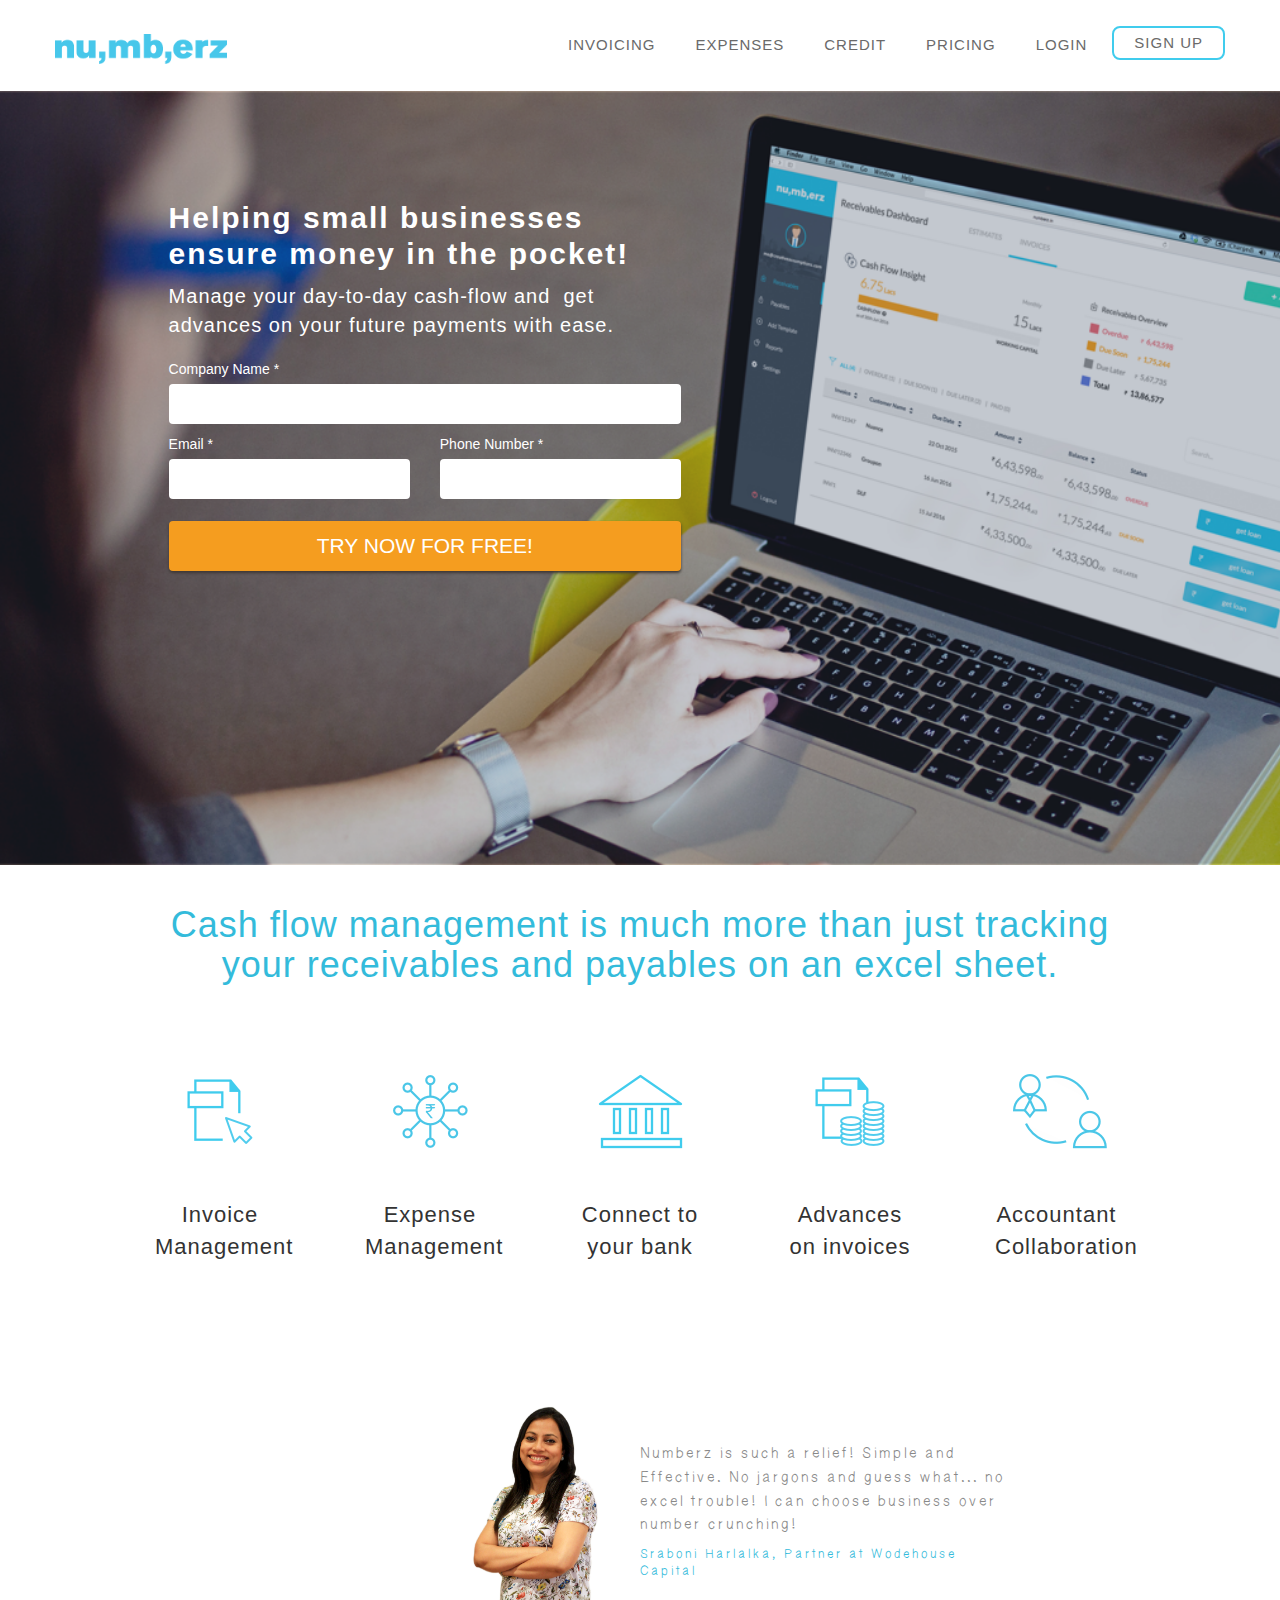
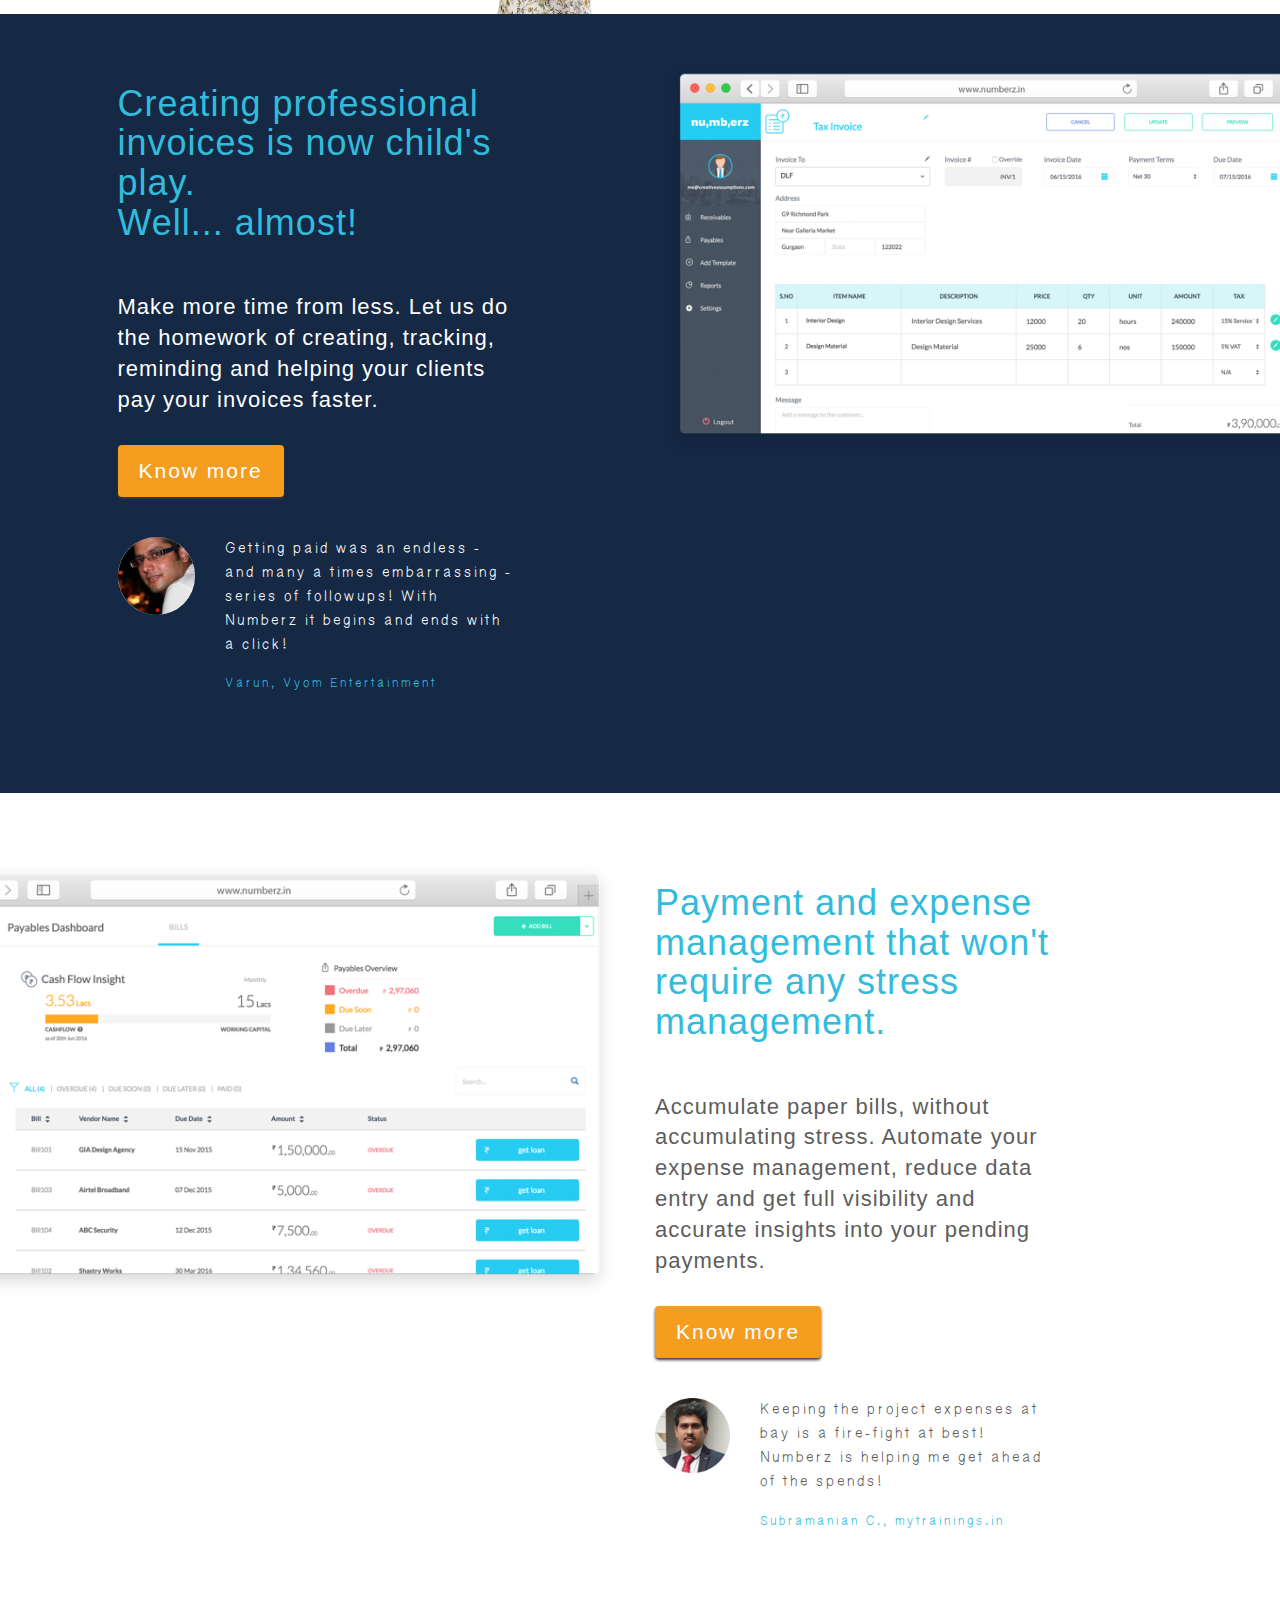
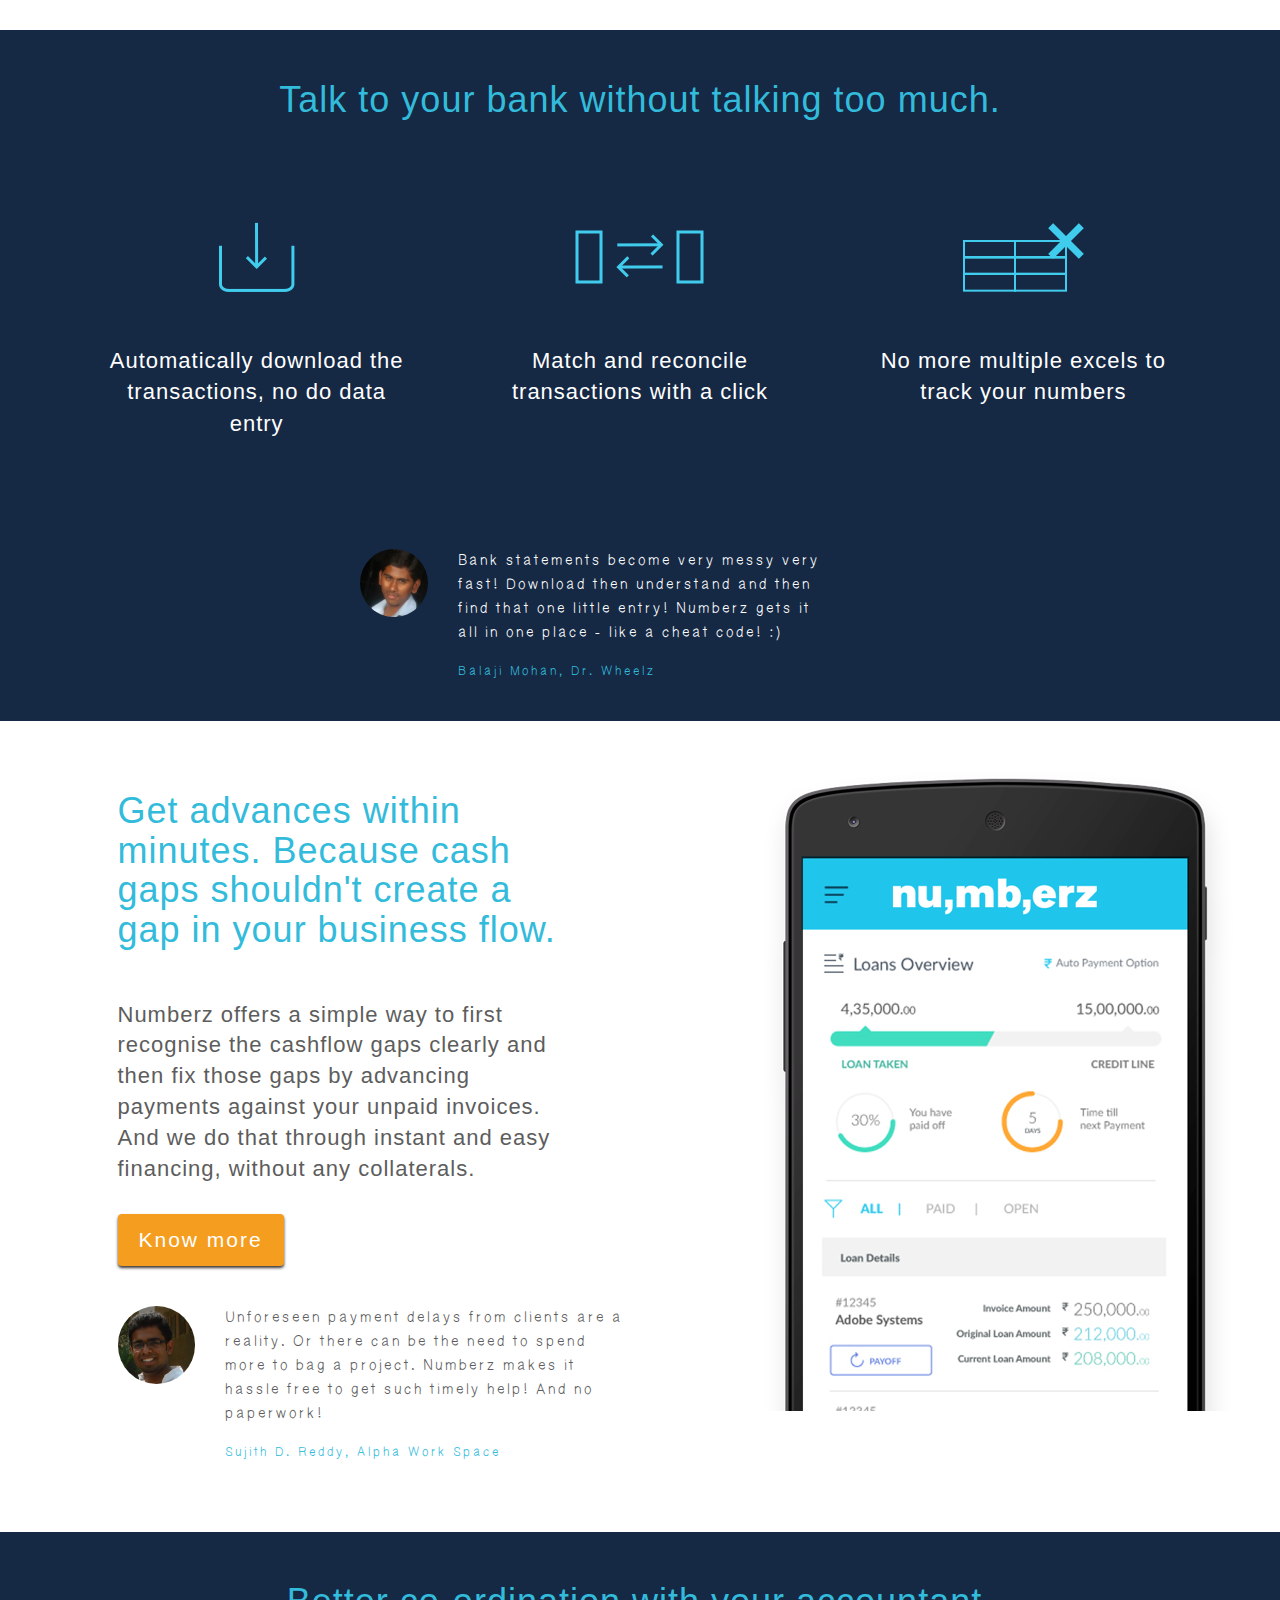
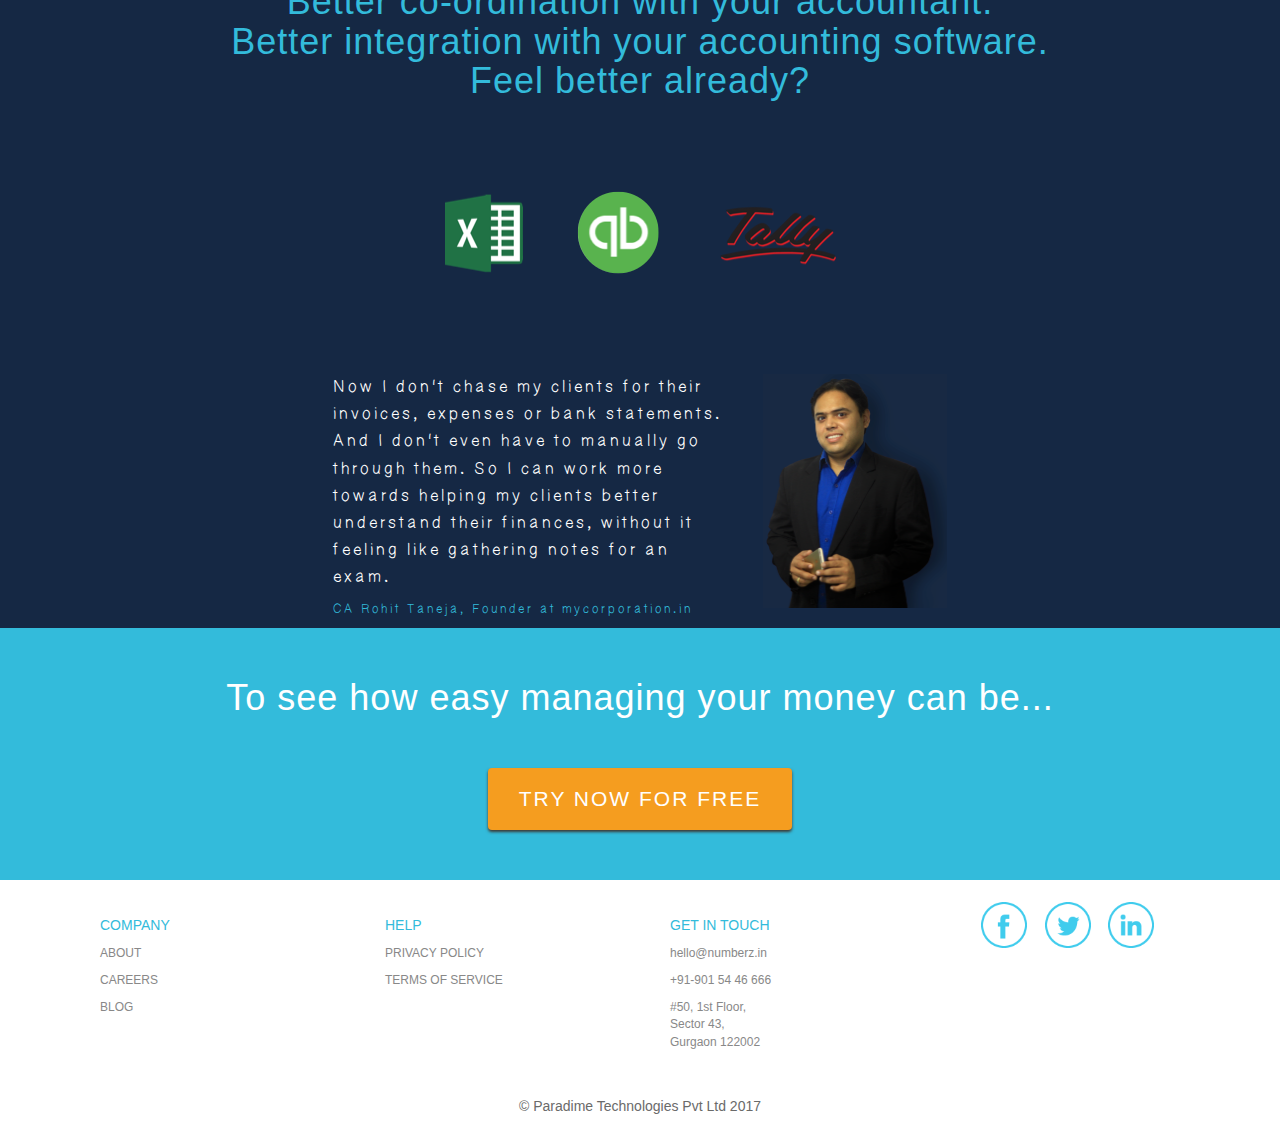
<file: index.html>
<!DOCTYPE html>
<html>
<head>
	<meta http-equiv="Content-Type" content="text/html; charset=UTF-8">
  <meta charset="utf-8">
  <meta http-equiv="X-UA-Compatible" content="IE=edge,chrome=1">
	<meta name="msvalidate.01" content="89C8168960E02347284CB76BF8CBD8D4" />
  <title>Online Cash Flow Management & Invoicing Software for Small Businesses | Numberz</title>
  <meta name="description" content="Numberz is online cash flow management, invoicing, bank reconciliation & expense management software for small businesses. Loan against your unpaid invoices.">
  <meta name="tags" content="Online cash flow management software | Online Invoicing Software | Bank Reconciliation | Online Expense Management Software | Online Invoice Creation | Invoice Discounting | Loan Advances | Billing Software">
  <meta name="viewport" content="width=device-width, initial-scale=1.0">
  <meta itemprop="name" content="Numberz">
  <meta itemprop="description" content="Numberz">
	<link rel="icon" href="img/new/favicon.png" type="image/png">
	<!-- Google Analytics snippet -->
	<script>
		(function(i,s,o,g,r,a,m){i['GoogleAnalyticsObject']=r;i[r]=i[r]||function(){
		(i[r].q=i[r].q||[]).push(arguments)},i[r].l=1*new Date();a=s.createElement(o),
		m=s.getElementsByTagName(o)[0];a.async=1;a.src=g;m.parentNode.insertBefore(a,m)
		})(window,document,'script','https://www.google-analytics.com/analytics.js','ga');

		ga('create', 'UA-77538079-1', 'auto');
		ga('send', 'pageview');
	</script>
	<link rel="stylesheet" href="./css/normalize.css">
	<link rel="stylesheet" href="./css/bootstrap.min.css">
	<link rel="stylesheet" href="./css/numberz.css">
	<link href='https://fonts.googleapis.com/css?family=Patrick+Hand' rel='stylesheet' type='text/css'>
</head>
<body>
	<!-- Google Tag Manager -->
	<noscript><iframe src="//www.googletagmanager.com/ns.html?id=GTM-5CBBS2"
	height="0" width="0" style="display:none;visibility:hidden"></iframe></noscript>
	<script>(function(w,d,s,l,i){w[l]=w[l]||[];w[l].push({'gtm.start':
	new Date().getTime(),event:'gtm.js'});var f=d.getElementsByTagName(s)[0],
	j=d.createElement(s),dl=l!='dataLayer'?'&l='+l:'';j.async=true;j.src=
	'//www.googletagmanager.com/gtm.js?id='+i+dl;f.parentNode.insertBefore(j,f);
	})(window,document,'script','dataLayer','GTM-5CBBS2');</script>
	<!-- End Google Tag Manager -->
	<div class="container-fluid">
		<div class="row">
			<header class="navbar navbar-static-top bs-docs-nav numberz-navbar" id="top" role="banner">
			    <div class="container">
		        <div class="navbar-header">
	            <button class="navbar-toggle collapsed blue-border" type="button" data-toggle="collapse" data-target="#bs-navbar" aria-controls="bs-navbar" aria-expanded="false">
								<span class="sr-only">Toggle navigation</span>
								<span class="icon-bar blue-bg"></span>
								<span class="icon-bar blue-bg"></span>
								<span class="icon-bar blue-bg"></span>
							</button>
							<a href="" class="navbar-brand numberz-logo">
							</a>
						</div>
		        <nav id="bs-navbar" class="collapse navbar-collapse">
	            <ul class="nav navbar-nav navbar-right">
								<li class="uppercase"> <a href="http://numberz.viewpage.co/invoicing">Invoicing</a> </li>
								<li class="uppercase"> <a href="http://numberz.viewpage.co/expensemanagement">Expenses</a> </li>
								<li class="uppercase"> <a href="http://numberz.viewpage.co/credit-line">Credit</a> </li>
								<li class="uppercase"> <a href="pricing.html">Pricing</a> </li>
								<!-- <li class="active uppercase"> <a href="">Features</a> </li>
								<li class="uppercase"> <a href="">Blog</a> </li>
								<li class="uppercase"> <a href="">Accountants</a> </li> -->
								<li class="uppercase"><a href="https://app.numberz.in/app">Login</a></li>
								<li class="uppercase"><a class="signup-link" href="#hero">Sign up</a></li>
	            </ul>
		        </nav>
			    </div>
				</header>
			</div>
			<!-- <div class="hero">
				<div class="hero-container" style="padding-top: 21.1875em; padding-bottom: 15.5625em;">
	        <h1 class="hero-title">Cashflow Simplified</h1>
	        <h2 class="hero-subtitle">Manage, Plan and Act.</h2>
	        <p class="button hero-button"><a id="home-cta" href="http://app.numberz.in/app/signup">Get Started</a></p>
	      </div>
			</div> -->
			<div class="row">
				<section id="hero">
				  <div>
						<div class="intro">
							<div class="">
								<div class="">
									<div class="col-md-7 col-sm-12">
										<h1 class="intro-heading">Helping small businesses ensure money in the pocket!</h1>
										<p class="intro-para font-weight-normal">Manage your day-to-day cash-flow and  get advances on your future payments with ease.</p>
									</div>
								</div>
								<div class="row">
									<div class="col-md-7 col-sm-12">
										<div class="">
											<div class="col-md-12 col-sm-12 col-xs-12 lsq-form">
												<form method="post" enctype="multipart/form-data" action="https://web.mxradon.com/t/FormTracker.aspx">
													<div class="row">
														<div class="col-md-12">
															<label for='Company'>Company Name *</label><br/>
															<input type='text' id='Company' name='Company' maxlength='100' value='' autocomplete='off' required='required' />
														</div>
														<div class="col-md-6">
															<label for='EmailAddress'>Email *</label>
															<br/>
															<input type='text' id='EmailAddress' name='EmailAddress' maxlength='100' value='' autocomplete='off' required='required' />
														</div>
														<div class="col-md-6">
															<label for='Phone'>Phone Number *</label>
															<br/>
															<input type='text' id='Phone' name='Phone' maxlength='20' value='' autocomplete='off' required='required' />
														</div>
														<div class="col-md-12">
															<button id="form-submit-button" type="submit">TRY NOW FOR FREE!</button><br />
														</div>
													</div>
													<br/>
													<br/>
													<input type="hidden" name="MXHOrgCode" value="11724" /> <input type="hidden" name="MXHLandingPageId" value="5eeb64d9-4f30-11e6-96be-22000aa8e760" />
													<input type="hidden" name="MXHFormBehaviour" value="1" />
													<input type="hidden" name="MXHFormDataTransfer" value="2" />
													<input type="hidden" name="MXHRedirectUrl" value="https://app.numberz.in/app/signup" />
													<input type="hidden" name="MXHAsc" value="5" />
													<input type="hidden" name="MXHPageTitle" value="Try now form" />
													<input type="hidden" name="MXHOutputMessagePosition" value="0" />
													<input type="hidden" name="MXHIsExternallyUsed" value="1" />
												</form>
												<script type="text/javascript"> var MXLandingPageId = '5eeb64d9-4f30-11e6-96be-22000aa8e760'; </script>
											</div>
										</div>
									</div>
								</div>

							</div>
						</div>
						<img class="img-responsive hero-bg" alt="" src="./img/new/bg.png" />
				 </div>
				</section>

				<section>
				  <div class="content no-padding-bottom">
				    <h4 class="text-align-center blue-text-color primary-headline font-36">Cash flow management is much more than just tracking<br/> your receivables and payables on an excel sheet.</h4>
						<br/>
						<br/>
						<br/>
						<br/>
						<div class="row">
							<div class="col-xs-12">
								<div class="col-xs-6 col-sm-2 col-md-2 col-md-offset-1 col-lg-2 col-xlg-2">
									<div class="logo inv-management"></div>
									<div class="description font-weight-normal">Invoice Management</div>
								</div>

								<div class="col-xs-6 col-sm-2 col-md-2 col-lg-2 col-xlg-2">
									<div class="logo expense-management"></div>
									<div class="description font-weight-normal">Expense Management</div>
								</div>

								<div class="col-xs-6 col-sm-2 col-md-2 col-lg-2 col-xlg-2">
									<div class="logo connect-bank"></div>
									<div class="description font-weight-normal">Connect to your bank</div>
								</div>

								<div class="col-xs-6 col-sm-2 col-md-2 col-lg-2 col-xlg-2">
									<div class="logo advances-invoices"></div>
									<div class="description font-weight-normal">Advances on invoices</div>
								</div>

								<div class="col-xs-6 col-sm-2 col-md-2 col-lg-2 col-xlg-2 last-logo-alignment">
									<div class="logo acc-collaboration"></div>
									<div class="description font-weight-normal">Accountant  Collaboration</div>
								</div>
							</div>
						</div>
						<br/>
						<br/>
						<br/>
						<div>
							<div class="col-xs-6 col-sm-2 col-sm-offset-4 col-md-2 col-md-offset-4 col-lg-2 col-xlg-2">
								<img class="img-responsive" src="img/new/sraboni.png">
								<!-- <div class="comment comments-section-1"></div> -->
							</div>
							<div class="col-xs-6 col-sm-5 col-md-4 col-lg-4 col-xlg-2">
								<div class="comment comment-1 font-16">
									Numberz is such a relief! Simple and Effective. No jargons and guess what... no excel trouble! I can choose business over number crunching!
									<p class="blue-text-color citation">Sraboni Harlalka, Partner at Wodehouse Capital</p>
								</div>
							</div>
						</div>
				 </div>
				</section>

				<section>
				  <div class="content">
						<br/>
				    <div class="row">
							<div class="col-xs-12 col-sm-6 col-md-offset-1 col-md-4 col-lg-offset-1 col-lg-4 col-xlg-offset-1 col-xlg-5">
								<h1 class="primary-headline">Creating professional invoices is now child's play.<br/>Well... almost!</h1>
								<br/>
								<br/>
								<p class="supporting-text">Make more time from less. Let us do the homework of creating, tracking, reminding and helping your clients pay your invoices faster.</p>
								<br/>
								<a href="http://numberz.viewpage.co/invoicing" class="btn btn-knowmore">Know more</a>
							</div>
				    	<div class="col-xs-12 col-sm-6 col-md-offset-1 col-md-6 col-lg-offset-1 col-lg-6 col-xlg-offset-1 col-xlg-6">
				    		<img class="img-responsive right-image-position" src="./img/new/dashboard1.png" alt="invoice">
				    	</div>
				    </div>
						<br/>
						<br/>
						<div class="row">
							<div class="col-xs-3 col-sm-2 col-md-offset-1 col-md-1">
								<img src="./img/new/varun.png" class="img-responsive img-circle">
							</div>
							<div class="col-xs-8 col-sm-10 col-md-3">
								<p class="comment white-text-color font-16">
									Getting paid was an endless - and many a times embarrassing - series of followups! With Numberz it begins and ends with a click!
								</p>
								<p class="blue-text-color citation">
									Varun, Vyom Entertainment
								</p>
							</div>
						</div>
						<br/>
						<br/>
						<br/>

				 </div>
				</section>

				<section>
					<div class="content">
						<br/>
						<br/>
						<div class="row">
							<div class="col-xs-12 col-sm-6 col-md-6 col-lg-6 col-xlg-6">
								<img class="img-responsive left-image-position" src="./img/new/dashboard2.png" alt="expense">
							</div>

							<div class="col-xs-12 col-sm-6 col-md-5 col-lg-5 col-xlg-5">
								<h1 class="primary-headline">Payment and expense management that won't require any stress management.</h1>
								<br/>
								<br/>
								<div class="row">
									<div class="col-sm-12 col-md-10">
										<p class="supporting-text grey-text-color">Accumulate paper bills, without accumulating stress. Automate your expense management, reduce data entry and get full visibility and accurate insights into your pending payments.</p>
										<br/>
										<a href="http://numberz.viewpage.co/expensemanagement" class="btn btn-knowmore">Know more</a>
									</div>
								</div>
							</div>

						</div>
						<br/>
						<br/>
						<div class="row">
							<div class="col-xs-12">
								<div class="col-xs-4 col-sm-2 col-sm-offset-4 col-md-2 col-md-offset-6 col-lg-1 col-lg-offset-6">
									<img src="./img/new/subramaniam.png" class="img-responsive" alt="">
								</div>
								<div class="col-xs-8 col-sm-6 col-md-3 col-lg-3">
									<p class="comment grey-text-color font-16">Keeping the project expenses at bay is a fire-fight at best! Numberz is helping me get ahead of the spends!</p>
									<p class="blue-text-color citation">
										Subramanian C., mytrainings.in
									</p>
								</div>
							</div>
						</div>
						<br/>
						<br/>
						<br/>
				 </div>
				</section>
				<section>
					<div class="content special-div">
				    <h1 class="text-align-center blue-text-color font-weight-light">Talk to your bank without talking too much.</h1>
						<br/>
						<br/>
						<br/>
						<br/>
						<div class="row">
							<div class="col-xs-12">
								<div class="col-xs-12 col-sm-4 col-md-4 col-lg-4 col-xlg-4">
									<div class="logo-2 download-transactions"></div>
									<div class="font-weight-light description white-text-color">Automatically download the transactions, no do data entry</div>
								</div>

								<div class="col-xs-12 col-sm-4 col-md-4 col-lg-4 col-xlg-4">
									<div class="logo-2 reconcile-transactions"></div>
									<div class="font-weight-light description white-text-color">Match and reconcile transactions with a click</div>
								</div>

								<div class="col-xs-12 col-sm-4 col-md-4 col-lg-4 col-xlg-4">
									<div class="logo-2 multiple-excels"></div>
									<div class="font-weight-light description white-text-color">No more multiple excels to track your numbers</div>
								</div>
							</div>
						</div>
						<br/>
						<br/>
						<br/>
						<div class="row">
							<div class="col-xs-4 col-sm-2 col-md-2 col-md-offset-3 col-lg-1 col-lg-offset-3 col-xlg-1 col-xlg-offset-3">
								<img src="./img/new/balaji.jpg" class="img-responsive img-circle" alt="">
							</div>
							<div class="col-xs-8 col-sm-10 col-md-4 col-lg-4 col-xlg-4">
								<p class="comment white-text-color font-16">Bank statements become very messy very fast! Download then understand and then find that one little entry! Numberz gets it all in one place - like a cheat code! :)</p>
								<p class="blue-text-color citation">
									Balaji Mohan, Dr. Wheelz
								</p>
							</div>
						</div>
					</div>
				</section>

				<section>
					<div class="content no-padding-bottom">
						<br/>
						<div class="row">
							<div class="col-xs-12 col-sm-12 col-md-7 col-lg-offset-1 col-lg-6 col-xlg-offset-1 col-xlg-6">
								<div class="row">
									<div class="col-xs-12 col-sm-12 col-md-9 col-lg-9 col-xlg-9">
										<h1 class="primary-headline">Get advances within minutes. Because cash gaps shouldn't create a gap in your business flow.</h1>
										<br/>
										<br/>
										<p class="supporting-text grey-text-color">Numberz offers a simple way to first recognise the cashflow gaps clearly and then fix those gaps by advancing payments against your unpaid invoices. And we do that through instant and easy financing, without any collaterals.</p>
										<br/>
										<a href="http://numberz.viewpage.co/credit-line" class="btn btn-knowmore">Know more</a>
									</div>
								</div>
							<!-- </div> -->
								<br/>
								<br/>
								<div class="row">
									<div class="col-xs-4 col-sm-2 col-md-4 col-lg-2">
										<img src="./img/new/sujit.jpg" class="img-responsive img-circle" alt="">
									</div>
									<div class="col-xs-8 col-sm-10 col-md-8 col-lg-8">
										<p class="comment comment-5 grey-text-color font-16">Unforeseen payment delays from clients are a reality. Or there can be the need to spend more to bag a project. Numberz makes it hassle free to get such timely help! And no paperwork!</p>
										<p class="blue-text-color citation">
											Sujith D. Reddy, Alpha Work Space
										</p>
									</div>
								</div>
								<br/>
								<br/>
								<br/>
							</div>

							<div class="col-xs-12 col-sm-12 col-md-5 col-lg-5 col-xlg-5">
								<img class="img-responsive bottom-image-position" height="200" src="./img/new/dashboard3.png" alt="mobile">
							</div>
							</div>
					 	</div>
				</section>

				<section>
					<div class="content no-padding-bottom">
						<h1 class="text-align-center blue-text-color font-weight-light">Better co-ordination with your accountant.<br/>Better integration with your accounting software.<br/>Feel better already?</h1>
						<br/>
						<br/>
						<br/>
						<br/>
						<div class="row">
									<div class="col-xs-12">
										<div class="col-xs-12 col-sm-12 col-md-12 col-lg-12 col-xlg-12">
											<div class="centerBlock">
												<img class="img-responsive" src="./img/new/group5.png" alt="integrates with">
											</div>
											<!--<div class="logo-3 integration-logos"></div>-->
										</div>
									</div>
						</div>
						<br/>
						<br/>
						<br/>
						<br/>
						<br/>
						<div class="row">
							<div class="col-xs-12 col-sm-12 col-md-offset-3 col-md-3 col-lg-4 col-xlg-2 comment-6-container">
								<div class="comment comment-6 font-16">Now I don't chase my clients for their invoices, expenses or bank
									statements. And I don't even have to manually go through them. So I can work more towards helping my clients better understand their
									finances, without it feeling like gathering notes for an exam.
									<p class="blue-text-color citation">
										CA Rohit Taneja, Founder at mycorporation.in
									</p>
								</div>
							</div>
							<div class="col-xs-6 col-sm-6 col-md-3 col-lg-2 col-xlg-2">
								<img class="img-responsive img-client-1" src="img/new/rohit.png">
								<!-- <div class="comment comments-section-1"></div> -->
							</div>
						</div>

					</div>
				</section>

				<section>
					<div class="content">
						<div class="row">
							<div class="col-xs-12">
								<h1 class="text-align-center white-text-color font-weight-light">To see how easy managing your money can be...</h1>
								<br/>
								<br/>
								<center>
									<a href="#hero" class="btn btn-signup uppercase">Try now for free</a>
								</center>
								<br/>
							</div>
						</div>
					</div>
				</section>

        <section>
            <div class="container-fluid footer-company">
              <br/>
                <div class="row">
                  <div class="special-div">
                    <div class="col-md-12 col-sm-12 col-lg-12 col-xlg-12 col-xs-12">
                      <div class="col-md-3 col-sm-3 col-lg-3 col-xlg-6 col-xs-6">
                          <ul class="contact-footer list-style-none">
                              <li class="uppercase blue-text-color">Company</li>
                              <li class="active uppercase"><a href="aboutUs.html">About</a></li>
                              <li class="uppercase"><a href="https://angel.co/getfiscal/jobs">Careers</a></li>
                              <li class="uppercase"><a href="http://blog.numberz.in/">Blog</a></li>
                          </ul>
                      </div>
                      <div class="col-md-3 col-sm-3 col-lg-3 col-xlg-6 col-xs-6">
                          <ul class="contact-footer list-style-none">
                          <li class="uppercase blue-text-color">help</li>
                          <li class="active uppercase"><a href="docs/PrivacyPolicy.docx">Privacy policy</a></li>
													<li class="uppercase"><a href="docs/TermsConditions.doc">Terms of service</a></li>
													<li class="uppercase">&nbsp;</li>
                          </ul>
                      </div>
											<div class="col-md-3 col-sm-3 col-lg-3 col-xlg-6 col-xs-6">
												<ul class="contact-footer list-style-none">
													<li class="uppercase blue-text-color">Get in touch</li>
													<li><a href="mailto:hello@numberz.in">hello@numberz.in</a></li>
													<li><a href="tel:+91-9015446666">+91-901 54 46 666</a></li>
													<li>#50, 1st Floor, <br/>Sector 43,<br/>Gurgaon 122002</li>
												</ul>
											</div>
											<div class="col-md-3 col-sm-3 col-lg-3 col-xlg-6 col-xs-6 footer-company-connect">
                        <ul class="list-style company-social-links">
                            <li><a target="_blank" href="https://www.facebook.com/numberzofficial/"><img src="./img/new/facebook.png" alt="facebook" width="50" height="50"></a></li>
                            <li><a target="_blank" href="https://twitter.com/numberzofficial"><img src="./img/new/twitter.png" alt="twitter" width="50" height="50"></a></li>
                            <li><a target="_blank" href="https://www.linkedin.com/company/10795053"><img src="./img/new/linkedin2.png" alt="linkedin" width="50" height="50"></a></li>
                        </ul>
											</div>
                    </div>
                    <div class="col-md-12 col-sm-12 col-lg-12 col-xlg-12 col-xs-12 footer-company-connect">
											<br/>
                      <p>&copy; Paradime Technologies Pvt Ltd 2017</p>
                    </div>
                  </div>
                </div>
              </div>
        </section>
			</div>
		</div>
	<script type="text/javascript" src="./js/jquery.min.js"></script>
	<script type="text/javascript" src="./js/bootstrap.min.js"></script>
	<script type="text/javascript" src="./js/modernizr.custom.js"></script>
	<!--LeadSquared Tracking Code Start-->
	<script type="text/javascript" src="http://web.mxradon.com/t/Tracker.js"></script>
	<script type="text/javascript">
	      pidTracker('11724');
	</script>
	<!--LeadSquared Tracking Code End-->
</body>
</html>
</file>
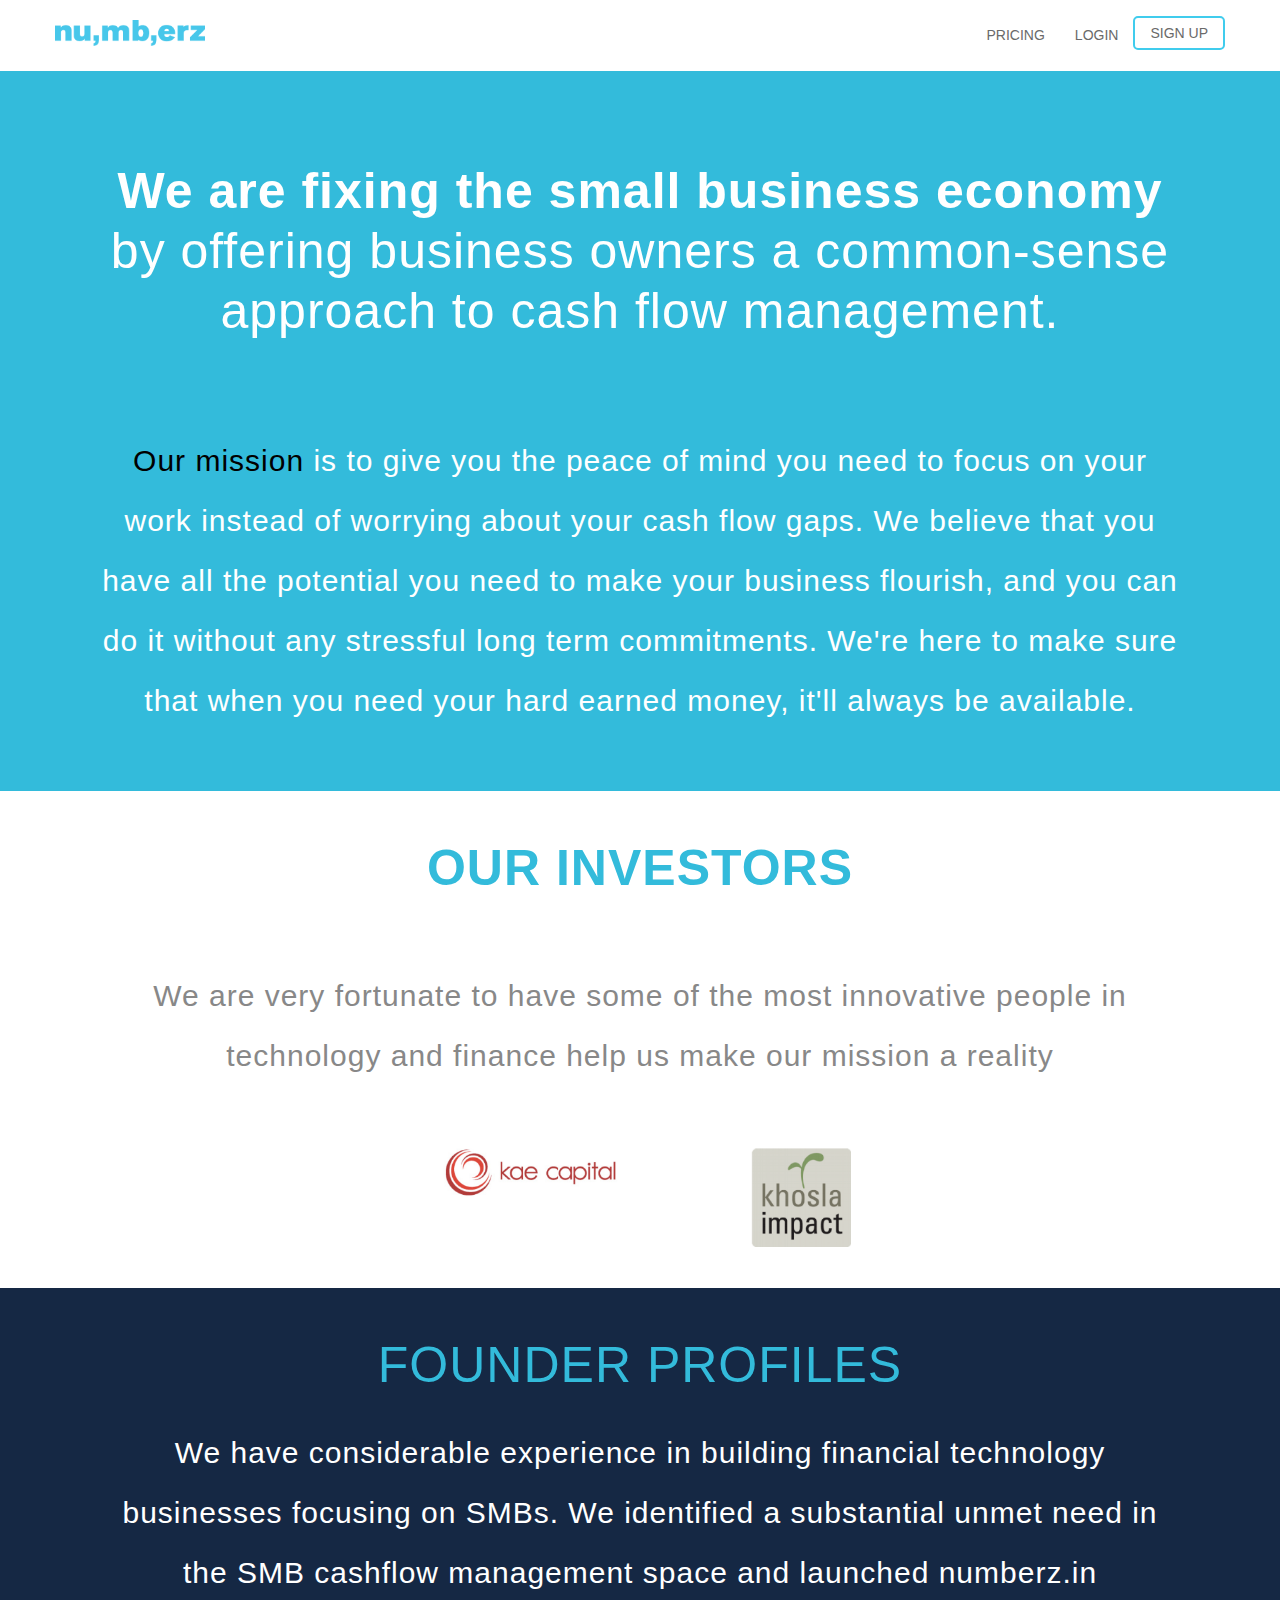
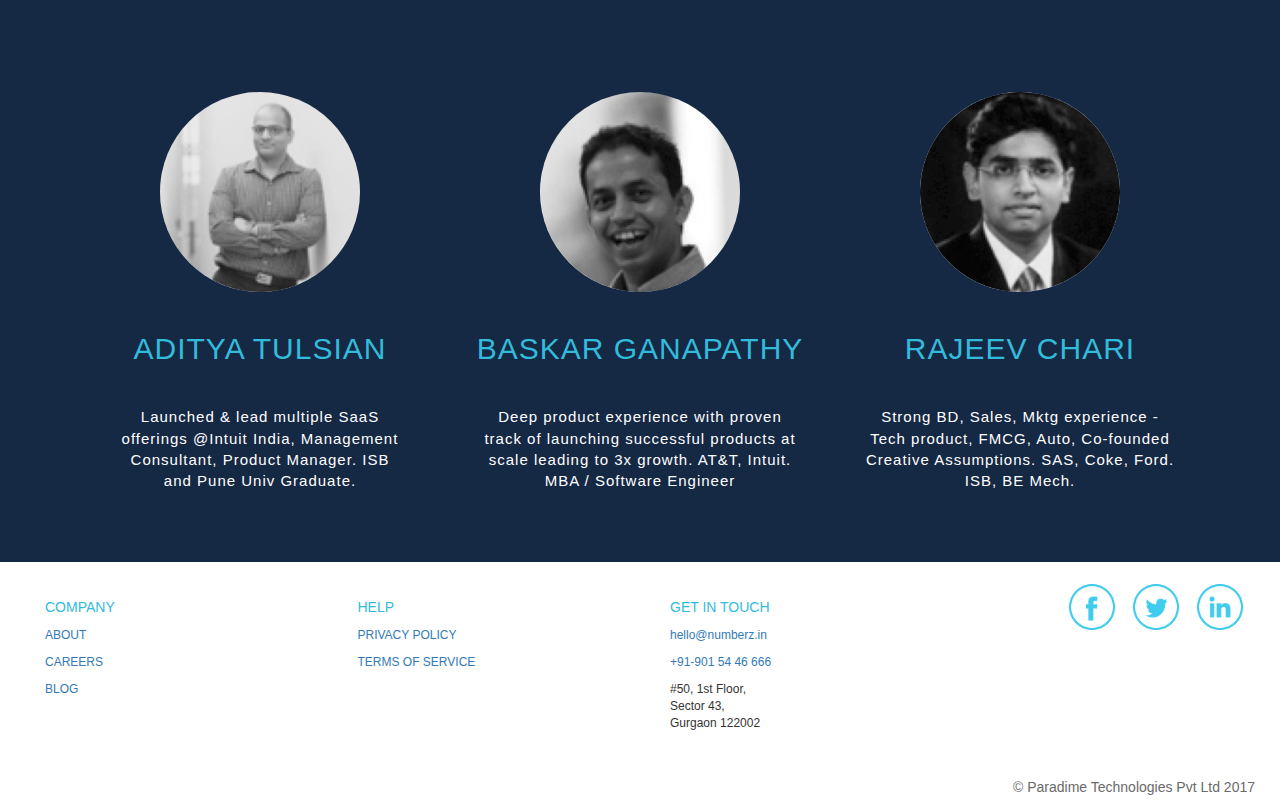
<file: aboutUs.html>
<!DOCTYPE html>
<html>
<head>
	<meta http-equiv="Content-Type" content="text/html; charset=UTF-8">
  <meta charset="utf-8">
  <meta http-equiv="X-UA-Compatible" content="IE=edge,chrome=1">
	<meta name="msvalidate.01" content="89C8168960E02347284CB76BF8CBD8D4" />
  <title>About Us | Numberz</title>
  <meta name="description" content="Numberz is online cash flow management, invoicing, bank reconciliation & expense management software for small businesses. Loan against your unpaid invoices.">
  <meta name="tags" content="Online cash flow management software | Online Invoicing Software | Bank Reconciliation | Online Expense Management Software | Online Invoice Creation | Invoice Discounting | Loan Advances | Billing Software">
  <meta name="viewport" content="width=device-width, initial-scale=1.0">
  <meta itemprop="name" content="Numberz">
  <meta itemprop="description" content="Numberz">
	<link rel="icon" href="img/new/favicon.png" type="image/png">
	<!-- Google Analytics snippet -->
	<script>
		(function(i,s,o,g,r,a,m){i['GoogleAnalyticsObject']=r;i[r]=i[r]||function(){
		(i[r].q=i[r].q||[]).push(arguments)},i[r].l=1*new Date();a=s.createElement(o),
		m=s.getElementsByTagName(o)[0];a.async=1;a.src=g;m.parentNode.insertBefore(a,m)
		})(window,document,'script','https://www.google-analytics.com/analytics.js','ga');
		ga('create', 'UA-77538079-1', 'auto');
		ga('send', 'pageview');
	</script>
	<link rel="stylesheet" href="./css/normalize.css">
	<link rel="stylesheet" href="./css/bootstrap.min.css">
	<link rel="stylesheet" href="./css/aboutus.css">
</head>
<body>
	<!-- Google Tag Manager -->
	<noscript><iframe src="//www.googletagmanager.com/ns.html?id=GTM-5CBBS2"
	height="0" width="0" style="display:none;visibility:hidden"></iframe></noscript>
	<script>(function(w,d,s,l,i){w[l]=w[l]||[];w[l].push({'gtm.start':
	new Date().getTime(),event:'gtm.js'});var f=d.getElementsByTagName(s)[0],
	j=d.createElement(s),dl=l!='dataLayer'?'&l='+l:'';j.async=true;j.src=
	'//www.googletagmanager.com/gtm.js?id='+i+dl;f.parentNode.insertBefore(j,f);
	})(window,document,'script','dataLayer','GTM-5CBBS2');</script>
	<!-- End Google Tag Manager -->
	<div class="container-fluid">
		<div class="row">

			<header class="navbar navbar-static-top bs-docs-nav numberz-navbar" id="top" role="banner">
			    <div class="container">
			        <div class="navbar-header">

          			<button class="navbar-toggle collapsed blue-border" type="button" data-toggle="collapse" data-target="#bs-navbar" aria-controls="bs-navbar" aria-expanded="false">
									<span class="sr-only">Toggle navigation</span>
									<span class="icon-bar blue-bg"></span>
									<span class="icon-bar blue-bg"></span>
									<span class="icon-bar blue-bg"></span>
								</button>

								<a href="http://numberz.in" class="navbar-brand numberz-logo"></a>

					</div>

			        <nav id="bs-navbar" class="collapse navbar-collapse">
			            <ul class="nav navbar-nav navbar-right">
										<li class="uppercase"> <a href="pricing.html">Pricing</a> </li>
										<!-- <li class="active uppercase"> <a href="">Features</a> </li>
										<li class="uppercase"> <a href="">Blog</a> </li>
										<li class="uppercase"> <a href="">Accountants</a> </li> -->
										<li class="uppercase"><a href="https://app.numberz.in/app">Login</a></li>
										<li class="uppercase"><a class="signup-link" href="http://numberz.in/#hero">Sign up</a></li>
			            </ul>
			        </nav>

			    </div>

			</header>


			<section>
				<div class="content">
					<br/>
					<br/>
					<h1 class="text-align-center white-text-color font-weight-light font-50 line-height-60"><b>We are fixing the small business economy</b><br/>by offering business owners a common-sense<br/> approach to cash flow management. </h1>
					<br/>
					<br/>
					<br/>
					<br/>
					<center>
						<p class="white-text-color font-weight-light font-30 line-height-60"><span style="color: black;">Our mission</span> is to give you the peace of mind you need to focus on your <br/> work instead of worrying about your cash flow gaps. We believe that you <br/> have all the potential you need to make your business flourish, and you can<br/> do it without any stressful long term commitments. We're here to make sure <br/> that when you need your hard earned money, it'll always be available.</p>
					</center>
					<br/>
				</div>
			</section>

			<section>
				<div class="content no-padding-bottom">
					<h1 class="text-align-center blue-text-color font-weight-light font-50"><b>OUR INVESTORS</b></h1>
					<br/>
					<br/>
					<br/>
					<center>
						<p class=" font-weight-light font-30 line-height-60" style="color: #888888;">We are very fortunate to have some of the most innovative people in<br/> technology and finance help us make our mission a reality</p>
					</center>
					<br/>
					<div class="row">
							<div class="col-xs-12 col-sm-12 col-md-offset-4 col-md-2 col-lg-offset-4 col-lg-2 col-xlg-offset-4 col-xlg-2">
								<center>
									<div class="logo-3">
										<img class="img-responsive" src="./img/new/kae.png" alt="kae capital">
									</div>
								</center>
								<!--<div class="logo-3 integration-logos"></div>-->
							</div>

							<div class="col-xs-12 col-sm-12 col-md-3 col-lg-3 col-xlg-3">
								<center>
									<div class="logo-4">
										<img class="img-responsive" src="./img/new/khosla.png" alt="khosla Impact">
									</div>
								</center>
								<!--<div class="logo-3 integration-logos"></div>-->
							</div>
					</div>
					<br/>
					<br/>
				</div>
			</section>

			<section>
				<div class="content no-padding-bottom">
					<h1 class="text-align-center blue-text-color font-weight-light font-50">FOUNDER PROFILES</h1>
					<br/>
					<center>
					<p class=" font-weight-light font-30 line-height-60" style="color: #fff;">We have considerable experience in building financial technology<br/>businesses focusing on SMBs. We identified a substantial unmet need in<br/>the SMB cashflow management space and launched numberz.in</p>
					</center>
					<br/>
					<br/>
					<div class="row">
						<div class="container">
							<div class="col-xs-12 col-sm-12 col-md-4 col-lg-4 col-xlg-4">
								<center><div>
									<img class="img-responsive logo-5" src="./img/new/aditya.png" alt="kae capital">
									<div class="font-weight-light description white-text-color">
										<h2 class="blue-text-color">ADITYA TULSIAN</h2>
										<br/>
										<p style="font-size: 15px;">Launched & lead multiple SaaS<br/>offerings @Intuit India, Management<br/>Consultant, Product Manager. ISB <br/>and Pune Univ Graduate. </p>
									</div>
								</div></center>
								<!--<div class="logo-3 integration-logos"></div>-->
							</div>

							<div class="col-xs-12 col-sm-12 col-md-4 col-lg-4 col-xlg-4">
								<center><div>
									<img class="img-responsive logo-5" src="./img/new/baskar.png" alt="kae capital">
									<div class="font-weight-light description white-text-color">
										<h2 class="blue-text-color">BASKAR GANAPATHY</h2>
										<br/>
										<p style="font-size: 15px;">Deep product experience with proven<br/>track of launching successful products at<br/>scale leading to 3x growth. AT&T, Intuit.<br/>MBA / Software Engineer </p>
									</div>
								</div></center>
								<!--<div class="logo-3 integration-logos"></div>-->
							</div>

							<div class="col-xs-12 col-sm-12 col-md-4 col-lg-4 col-xlg-4">
								<center><div>
									<img class="img-responsive logo-5" src="./img/new/rajeev.png" alt="khosla Impact">
									<div class="font-weight-light description white-text-color">
										<h2 class="blue-text-color">RAJEEV CHARI</h2>
										<br/>
										<p style="font-size: 15px;">Strong BD, Sales, Mktg experience - <br/>Tech product, FMCG, Auto, Co-founded<br/>Creative Assumptions. SAS, Coke, Ford.<br/>ISB, BE Mech.</p>
									</div>
								</div></center>
								<!--<div class="logo-3 integration-logos"></div>-->
							</div>
					</div>
					<br/>
					<br/>
					</div>
				</div>
			</section>

			<section>
					<div class="container-fluid footer-company">
						<br/>
							<div class="row">
								<div class="special-div">
									<div class="col-md-12 col-sm-12 col-lg-12 col-xlg-12 col-xs-12">
										<div class="col-md-3 col-sm-3 col-lg-3 col-xlg-6 col-xs-6">
												<ul class="contact-footer list-style-none">
														<li class="uppercase blue-text-color">Company</li>
														<li class="active uppercase"><a href="aboutUs.html">About</a></li>
														<li class="uppercase"><a href="https://angel.co/getfiscal/jobs">Careers</a></li>
														<li class="uppercase"><a href="http://blog.numberz.in/">Blog</a></li>
												</ul>
										</div>
										<div class="col-md-3 col-sm-3 col-lg-3 col-xlg-6 col-xs-6">
												<ul class="contact-footer list-style-none">
												<li class="uppercase blue-text-color">help</li>
												<li class="active uppercase"><a href="docs/PrivacyPolicy.docx">Privacy policy</a></li>
												<li class="uppercase"><a href="docs/TermsConditions.doc">Terms of service</a></li>
												<li class="uppercase">&nbsp;</li>
												</ul>
										</div>
										<div class="col-md-3 col-sm-3 col-lg-3 col-xlg-6 col-xs-6">
											<ul class="contact-footer list-style-none">
												<li class="uppercase blue-text-color">Get in touch</li>
												<li><a href="mailto:hello@numberz.in">hello@numberz.in</a></li>
												<li><a href="tel:+91-9015446666">+91-901 54 46 666</a></li>
												<li>#50, 1st Floor, <br/>Sector 43,<br/>Gurgaon 122002</li>
											</ul>
										</div>
										<div class="col-md-3 col-sm-3 col-lg-3 col-xlg-6 col-xs-6 footer-company-connect">
											<ul class="list-style company-social-links">
													<li><a target="_blank" href="https://www.facebook.com/numberzofficial/"><img src="./img/new/facebook.png" alt="facebook" width="50" height="50"></a></li>
													<li><a target="_blank" href="https://twitter.com/numberzofficial"><img src="./img/new/twitter.png" alt="twitter" width="50" height="50"></a></li>
													<li><a target="_blank" href="https://www.linkedin.com/company/10795053"><img src="./img/new/linkedin2.png" alt="linkedin" width="50" height="50"></a></li>
											</ul>
										</div>
									</div>
									<div class="col-md-12 col-sm-12 col-lg-12 col-xlg-12 col-xs-12 footer-company-connect">
											<br/>
											<p>&copy; Paradime Technologies Pvt Ltd 2017</p>
									</div>
								</div>
							</div>
					</div>
			</section>
		</div>
	</div>
	<script type="text/javascript" src="./js/jquery.min.js"></script>
	<script type="text/javascript" src="./js/bootstrap.min.js"></script>
	<script type="text/javascript" src="./js/modernizr.custom.js"></script>
</body>
</html>
</file>
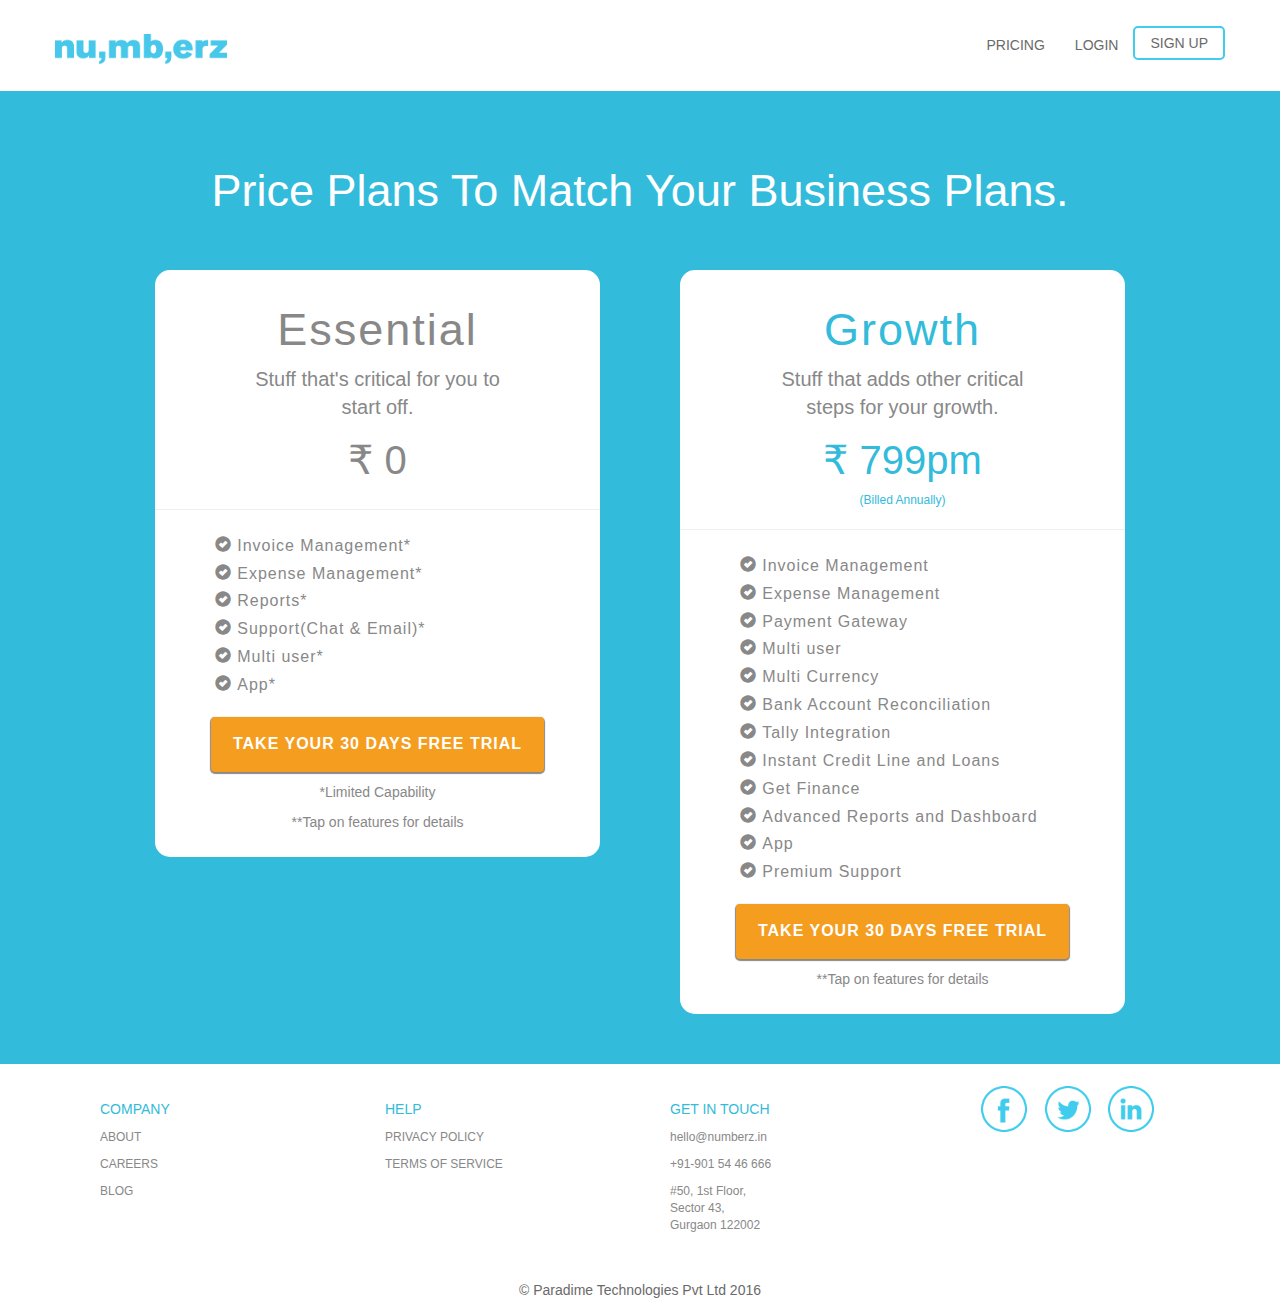
<file: pricing.html>
<!DOCTYPE html>
<html>
<head>
	<meta http-equiv="Content-Type" content="text/html; charset=UTF-8">
  <meta charset="utf-8">
  <meta http-equiv="X-UA-Compatible" content="IE=edge,chrome=1">
	<meta name="msvalidate.01" content="89C8168960E02347284CB76BF8CBD8D4" />
  <title>Pricing | Numberz</title>
  <meta name="description" content="Numberz is online cash flow management, invoicing, bank reconciliation & expense management software for small businesses. Loan against your unpaid invoices.">
  <meta name="tags" content="Online cash flow management software | Online Invoicing Software | Bank Reconciliation | Online Expense Management Software | Online Invoice Creation | Invoice Discounting | Loan Advances | Billing Software">
  <meta name="viewport" content="width=device-width, initial-scale=1.0">
  <meta itemprop="name" content="Numberz">
  <meta itemprop="description" content="Numberz">
	<link rel="icon" href="img/new/favicon.png" type="image/png">
	<!-- Google Analytics snippet -->
	<script>
		(function(i,s,o,g,r,a,m){i['GoogleAnalyticsObject']=r;i[r]=i[r]||function(){
		(i[r].q=i[r].q||[]).push(arguments)},i[r].l=1*new Date();a=s.createElement(o),
		m=s.getElementsByTagName(o)[0];a.async=1;a.src=g;m.parentNode.insertBefore(a,m)
		})(window,document,'script','https://www.google-analytics.com/analytics.js','ga');
		ga('create', 'UA-77538079-1', 'auto');
		ga('send', 'pageview');
	</script>
	<link rel="stylesheet" href="./css/normalize.css">
	<link rel="stylesheet" href="./css/bootstrap.min.css">
	<link rel="stylesheet" href="./css/pricing.css">
</head>
<body>
	<!-- Google Tag Manager -->
	<noscript><iframe src="//www.googletagmanager.com/ns.html?id=GTM-5CBBS2"
	height="0" width="0" style="display:none;visibility:hidden"></iframe></noscript>
	<script>(function(w,d,s,l,i){w[l]=w[l]||[];w[l].push({'gtm.start':
	new Date().getTime(),event:'gtm.js'});var f=d.getElementsByTagName(s)[0],
	j=d.createElement(s),dl=l!='dataLayer'?'&l='+l:'';j.async=true;j.src=
	'//www.googletagmanager.com/gtm.js?id='+i+dl;f.parentNode.insertBefore(j,f);
	})(window,document,'script','dataLayer','GTM-5CBBS2');</script>
	<!-- End Google Tag Manager -->
	<div class="container-fluid">
		<div class="row">

			<header class="navbar navbar-static-top bs-docs-nav numberz-navbar" id="top" role="banner">
			    <div class="container">
			        <div class="navbar-header">

          			<button class="navbar-toggle collapsed blue-border" type="button" data-toggle="collapse" data-target="#bs-navbar" aria-controls="bs-navbar" aria-expanded="false">
									<span class="sr-only">Toggle navigation</span>
									<span class="icon-bar blue-bg"></span>
									<span class="icon-bar blue-bg"></span>
									<span class="icon-bar blue-bg"></span>
								</button>

								<a href="http://numberz.in" class="navbar-brand numberz-logo"></a>

					</div>

			        <nav id="bs-navbar" class="collapse navbar-collapse">
			            <ul class="nav navbar-nav navbar-right">
										<li class="uppercase"> <a href="pricing.html">Pricing</a> </li>
										<!-- <li class="active uppercase"> <a href="">Features</a> </li>
										<li class="uppercase"> <a href="">Blog</a> </li>
										<li class="uppercase"> <a href="">Accountants</a> </li> -->
										<li class="uppercase"><a href="https://app.numberz.in/app">Login</a></li>
										<li class="uppercase"><a class="signup-link" href="http://numberz.in/#hero">Sign up</a></li>
			            </ul>
			        </nav>

			    </div>

			</header>


			<section style="padding-bottom: 50px;">
				<div class="content">
					<h1 class="text-align-center white-text-color font-weight-200 font-45 line-height-60 page-header">Price Plans To Match Your Business Plans.</h1>
					<br/>
					<div>
            <div class="col-xs-12 col-sm-12 col-md-5 col-md-offset-1">
              <div class="pricing-card">
                <center>
                  <h1 class="light-grey-text-color font-weight-300 font-45 letter-spacing-2 pricing-type">Essential</h1>
                  <p class="font-20 light-grey-text-color pricing-desc">Stuff that's critical for you to start off.</p>
                  <p class="font-40 light-grey-text-color font-weight-300 pricing-amount">₹&nbsp;0</p>
                </center>
                <div class="row"><hr/></div>
                <ul class="feature-list">
                  <li><i class="glyphicon glyphicon-ok-sign list-grey-bg"></i>&nbsp;<a class="light-grey-text-color" data-toggle="modal" data-target="#invoiceManagement">Invoice Management*</a></li>
                  <li><i class="glyphicon glyphicon-ok-sign list-grey-bg"></i>&nbsp;<a class="light-grey-text-color" data-toggle="modal" data-target="#expenseManagement">Expense Management*</a></li>
                  <li><i class="glyphicon glyphicon-ok-sign list-grey-bg"></i>&nbsp;<a class="light-grey-text-color" data-toggle="modal" data-target="#reports">Reports*</a></li>
                  <li><i class="glyphicon glyphicon-ok-sign list-grey-bg"></i>&nbsp;<a class="light-grey-text-color" data-toggle="modal" data-target="#limitedSupport">Support(Chat &amp; Email)*</a></li>
									<li><i class="glyphicon glyphicon-ok-sign list-grey-bg"></i>&nbsp;<a class="light-grey-text-color" data-toggle="modal" data-target="#multiUser">Multi user*</a></li>
                  <li><i class="glyphicon glyphicon-ok-sign list-grey-bg"></i>&nbsp;<a class="light-grey-text-color" data-toggle="modal" data-target="#appStore">App*</a></li>
                </ul>
                <center>
									<a href="http://numberz.in/#hero" class="btn btn-trynow uppercase">TAKE YOUR 30 DAYS FREE TRIAL</a>
									<p class="light-grey-text-color">*Limited Capability</p>
                  <p class="light-grey-text-color">**Tap on features for details</p>
								</center>
              </div>
            </div>
					  <div class="col-xs-12 col-sm-12 col-md-5">
              <div class="pricing-card">
                <center>
                  <h1 class="blue-text-color font-weight-300 font-45 letter-spacing-2 pricing-type">Growth</h1>
                  <p class="font-20 light-grey-text-color pricing-desc">Stuff that adds other critical steps for your growth.</p>
                  <p class="font-40 blue-text-color font-weight-300 pricing-amount">₹&nbsp;799pm</p>
									<span class="font-12 blue-text-color font-weight-300 pricing-cycle">(Billed Annually)</span>
                </center>
                <div class="row"><hr/></div>
                <ul class="feature-list">
                  <li><i class="glyphicon glyphicon-ok-sign list-grey-bg"></i>&nbsp;<a class="light-grey-text-color" data-toggle="modal" data-target="#invoiceManagement">Invoice Management</a></li>
                  <li><i class="glyphicon glyphicon-ok-sign list-grey-bg"></i>&nbsp;<a class="light-grey-text-color" data-toggle="modal" data-target="#expenseManagement">Expense Management</a></li>
									<li><i class="glyphicon glyphicon-ok-sign list-grey-bg"></i>&nbsp;<a class="light-grey-text-color" data-toggle="modal" data-target="#payNow">Payment Gateway</a></li>
									<li><i class="glyphicon glyphicon-ok-sign list-grey-bg"></i>&nbsp;<a class="light-grey-text-color" data-toggle="modal" data-target="#multiUser">Multi user</a></li>
									<li><i class="glyphicon glyphicon-ok-sign list-grey-bg"></i>&nbsp;<a class="light-grey-text-color" data-toggle="modal" data-target="#multiCurrency">Multi Currency</a></li>
									<li><i class="glyphicon glyphicon-ok-sign list-grey-bg"></i>&nbsp;<a class="light-grey-text-color" data-toggle="modal" data-target="#bankReconciliation">Bank Account Reconciliation</a></li>
									<li><i class="glyphicon glyphicon-ok-sign list-grey-bg"></i>&nbsp;<a class="light-grey-text-color" data-toggle="modal" data-target="#tallyIntegration">Tally Integration</a></li>
									<li><i class="glyphicon glyphicon-ok-sign list-grey-bg"></i>&nbsp;<a class="light-grey-text-color" data-toggle="modal" data-target="#instantCredit">Instant Credit Line and Loans</a></li>
									<li><i class="glyphicon glyphicon-ok-sign list-grey-bg"></i>&nbsp;<a class="light-grey-text-color" data-toggle="modal" data-target="#getFinance">Get Finance</a></li>
									<li><i class="glyphicon glyphicon-ok-sign list-grey-bg"></i>&nbsp;<a class="light-grey-text-color" data-toggle="modal" data-target="#advanceReports">Advanced Reports and Dashboard</a></li>
									<li><i class="glyphicon glyphicon-ok-sign list-grey-bg"></i>&nbsp;<a class="light-grey-text-color" data-toggle="modal" data-target="#appStore">App</a></li>
                  <li><i class="glyphicon glyphicon-ok-sign list-grey-bg"></i>&nbsp;<a class="light-grey-text-color" data-toggle="modal" data-target="#support">Premium Support</a></li>
                </ul>
                <center>
									<a href="http://numberz.in/#hero" class="btn btn-trynow uppercase">TAKE YOUR 30 DAYS FREE TRIAL</a>
                  <p class="light-grey-text-color">**Tap on features for details</p>
								</center>
              </div>
					  </div>
            <br/>
            <br/>
					</div>
				</div>
			</section>

			<section>
					<div class="container-fluid footer-company">
						<br/>
							<div class="row">
								<div class="special-div">
									<div class="col-md-12 col-sm-12 col-lg-12 col-xlg-12 col-xs-12">
										<div class="col-md-3 col-sm-3 col-lg-3 col-xlg-6 col-xs-6">
												<ul class="contact-footer list-style-none">
														<li class="uppercase blue-text-color">Company</li>
														<li class="active uppercase"><a href="aboutUs.html">About</a></li>
														<li class="uppercase"><a href="https://angel.co/getfiscal/jobs">Careers</a></li>
														<li class="uppercase"><a href="http://blog.numberz.in/">Blog</a></li>
												</ul>
										</div>
										<div class="col-md-3 col-sm-3 col-lg-3 col-xlg-6 col-xs-6">
												<ul class="contact-footer list-style-none">
												<li class="uppercase blue-text-color">help</li>
												<li class="active uppercase"><a href="docs/PrivacyPolicy.docx">Privacy policy</a></li>
												<li class="uppercase"><a href="docs/TermsConditions.doc">Terms of service</a></li>
												<li class="uppercase">&nbsp;</li>
												</ul>
										</div>
										<div class="col-md-3 col-sm-3 col-lg-3 col-xlg-6 col-xs-6">
											<ul class="contact-footer list-style-none">
												<li class="uppercase blue-text-color">Get in touch</li>
												<li><a href="mailto:hello@numberz.in">hello@numberz.in</a></li>
												<li><a href="tel:+91-9015446666">+91-901 54 46 666</a></li>
												<li>#50, 1st Floor, <br/>Sector 43,<br/>Gurgaon 122002</li>
											</ul>
										</div>
										<div class="col-md-3 col-sm-3 col-lg-3 col-xlg-6 col-xs-6 footer-company-connect">
											<ul class="list-style company-social-links">
													<li><a target="_blank" href="https://www.facebook.com/numberzofficial/"><img src="./img/new/facebook.png" alt="facebook" width="50" height="50"></a></li>
													<li><a target="_blank" href="https://twitter.com/numberzofficial"><img src="./img/new/twitter.png" alt="twitter" width="50" height="50"></a></li>
													<li><a target="_blank" href="https://www.linkedin.com/company/10795053"><img src="./img/new/linkedin2.png" alt="linkedin" width="50" height="50"></a></li>
											</ul>
										</div>
									</div>
									<div class="col-md-12 col-sm-12 col-lg-12 col-xlg-12 col-xs-12 footer-company-connect">
											<br/>
											<p>&copy; Paradime Technologies Pvt Ltd 2016</p>
									</div>
								</div>
							</div>
					</div>
			</section>

      <div class="modal fade" id="invoiceManagement" tabindex="-1" role="dialog" aria-labelledby="myModalLabel">
        <div class="feature-modal-dialog" role="document">
          <div class="feature-modal-content">
            <div class="feature-modal-body">
              <div class="col-xs-12 col-sm-12 col-md-6 col-md-offset-3 feature-desc-container">
                <center class="text-align-left">
                  <h2 class="blue-text-color font-weight-300">Receivable/Invoice Management</h2>
                  <p class="font-20 feature-subheading">
                    Invoicing on steroids
                    <ul class="feature-detail-desc font-20">
                      <li>Create professional estimates. Use templates available or upload the one you love.</li>
                      <li>Convert them into equally awesome invoices.</li>
                      <li>Track the invoices on the go - web or mobile.</li>
                      <li>Follow-up with your clients – emails and text messages.</li>
                      <li>Manage the payments and taxes on the invoices.</li>
                      <li>Reconcile the invoices with the bank statements – by connecting your bank*</li>
                      <li>Enable growth features to start getting paid faster*</li>
                    </ul>
                  </p>
                  <br/>
                  <a class="close-anchor" data-dismiss="modal"><i class="rounded-icon glyphicon glyphicon-chevron-left yellow-text-color"></i>&nbsp;<span class="close-link yellow-text-color font-30">Back to Pricing</span></a>
                </center>
              </div>
            </div>
          </div>
        </div>
      </div>

      <div class="modal fade" id="expenseManagement" tabindex="-1" role="dialog" aria-labelledby="myModalLabel">
        <div class="feature-modal-dialog" role="document">
          <div class="feature-modal-content">
            <div class="feature-modal-body">
              <div class="col-xs-12 col-sm-12 col-md-6 col-md-offset-3 feature-desc-container">
                <center class="text-align-left">
                  <h2 class="blue-text-color font-weight-300">Expense Management</h2>
                  <p class="font-20 feature-subheading">
                    Payments made easy
                    <ul class="feature-detail-desc font-20">
                      <li>Manage day-to-day expenses like utilities, payroll, rent and many more</li>
                      <li>Manage non-recurring expenses like vendor payments, project spends other business expenses.</li>
                      <li>Monitor expenses project wise.</li>
                      <li>Reconcile the expenses with the bank statements – by connecting your bank*</li>
                    </ul>
                  </p>
                  <br/>
                  <a class="close-anchor" data-dismiss="modal"><i class="rounded-icon glyphicon glyphicon-chevron-left yellow-text-color"></i>&nbsp;<span class="close-link yellow-text-color font-30">Back to Pricing</span></a>
                </center>
              </div>
            </div>
          </div>
        </div>
      </div>

      <div class="modal fade" id="reports" tabindex="-1" role="dialog" aria-labelledby="myModalLabel">
        <div class="feature-modal-dialog" role="document">
          <div class="feature-modal-content">
            <div class="feature-modal-body">
              <div class="col-xs-12 col-sm-12 col-md-6 col-md-offset-3 feature-desc-container">
                <center class="text-align-left">
                  <h2 class="blue-text-color font-weight-300">Reports</h2>
                  <p class="font-20 feature-subheading">
                    Reports
                    <ul class="feature-detail-desc font-20">
                      <li>Insights at a click</li>
                      <li>Get insights into various aspects of business</li>
                      <li>Download as csv or excel</li>
                    </ul>
                  </p>
                  <br/>
                  <a class="close-anchor" data-dismiss="modal"><i class="rounded-icon glyphicon glyphicon-chevron-left yellow-text-color"></i>&nbsp;<span class="close-link yellow-text-color font-30">Back to Pricing</span></a>
                </center>
              </div>
            </div>
          </div>
        </div>
      </div>

      <div class="modal fade" id="instantCredit" tabindex="-1" role="dialog" aria-labelledby="myModalLabel">
        <div class="feature-modal-dialog" role="document">
          <div class="feature-modal-content">
            <div class="feature-modal-body">
              <div class="col-xs-12 col-sm-12 col-md-6 col-md-offset-3 feature-desc-container">
                <center class="text-align-left">
                  <h2 class="blue-text-color font-weight-300">Credit Line</h2>
                  <p class="font-20 feature-subheading">
                    Never run out of funds
                    <ul class="feature-detail-desc font-20">
                      <li>Get a hassle free credit line with a click - in 48 hours, with bare minimum documentation.</li>
                      <li>Convert the credit line into a  working capital loan when you want – without collaterals.</li>
                      <li>Credit – hassle free, easy, flexible payment options</li>
                    </ul>
                  </p>
                  <br/>
                  <a class="close-anchor" data-dismiss="modal"><i class="rounded-icon glyphicon glyphicon-chevron-left yellow-text-color"></i>&nbsp;<span class="close-link yellow-text-color font-30">Back to Pricing</span></a>
                </center>
              </div>
            </div>
          </div>
        </div>
      </div>

      <div class="modal fade" id="support" tabindex="-1" role="dialog" aria-labelledby="myModalLabel">
        <div class="feature-modal-dialog" role="document">
          <div class="feature-modal-content">
            <div class="feature-modal-body">
              <div class="col-xs-12 col-sm-12 col-md-6 col-md-offset-3 feature-desc-container">
                <center class="text-align-left">
                  <h2 class="blue-text-color font-weight-300">Support</h2>
                  <p class="font-20 feature-subheading">
                    Happy to help
                    <ul class="feature-detail-desc font-20">
											<li>Chat and email support across all sites, all windows, all the time.</li>
                      <li>Helplines in the working hours – with real human beings and not the bots!</li>
											<li>Single point of contact for credit facilitation</li>
                      <li>Relationship manager</li>
                    </ul>
                  </p>
                  <br/>
                  <a class="close-anchor" data-dismiss="modal"><i class="rounded-icon glyphicon glyphicon-chevron-left yellow-text-color"></i>&nbsp;<span class="close-link yellow-text-color font-30">Back to Pricing</span></a>
                </center>
              </div>
            </div>
          </div>
        </div>
      </div>

			<div class="modal fade" id="limitedSupport" tabindex="-1" role="dialog" aria-labelledby="myModalLabel">
        <div class="feature-modal-dialog" role="document">
          <div class="feature-modal-content">
            <div class="feature-modal-body">
              <div class="col-xs-12 col-sm-12 col-md-6 col-md-offset-3 feature-desc-container">
                <center class="text-align-left">
                  <h2 class="blue-text-color font-weight-300">Support</h2>
                  <p class="font-20 feature-subheading">
                    Happy to help
                    <ul class="feature-detail-desc font-20">
                      <li>Chat and email support across all sites, all windows, all the time.</li>
                    </ul>
                  </p>
                  <br/>
                  <a class="close-anchor" data-dismiss="modal"><i class="rounded-icon glyphicon glyphicon-chevron-left yellow-text-color"></i>&nbsp;<span class="close-link yellow-text-color font-30">Back to Pricing</span></a>
                </center>
              </div>
            </div>
          </div>
        </div>
      </div>

      <div class="modal fade" id="bankReconciliation" tabindex="-1" role="dialog" aria-labelledby="myModalLabel">
        <div class="feature-modal-dialog" role="document">
          <div class="feature-modal-content">
            <div class="feature-modal-body">
              <div class="col-xs-12 col-sm-12 col-md-6 col-md-offset-3 feature-desc-container">
                <center class="text-align-left">
                  <h2 class="blue-text-color font-weight-300">Invoice/Bank Account Reconciliation</h2>
                  <p class="font-20 feature-subheading">
                    Wading through bank numbers made easy
                    <ul class="feature-detail-desc font-20">
                      <li>Connect to your own bank account straight from numberz to view and download the statements.</li>
                      <li>Carry out tasks like searching and sorting on your statements.</li>
                      <li>Reconcile your invoices with the bank statements – at the click of a button and using our smart algorithms.</li>
                      <li>Make sure that you never miss any payment from your clients.</li>
                      <li>Use the bank account to apply for a credit line right on numberz.</li>
                    </ul>
                  </p>
                  <br/>
                  <a class="close-anchor" data-dismiss="modal"><i class="rounded-icon glyphicon glyphicon-chevron-left yellow-text-color"></i>&nbsp;<span class="close-link yellow-text-color font-30">Back to Pricing</span></a>
                </center>
              </div>
            </div>
          </div>
        </div>
      </div>

      <div class="modal fade" id="tallyIntegration" tabindex="-1" role="dialog" aria-labelledby="myModalLabel">
        <div class="feature-modal-dialog" role="document">
          <div class="feature-modal-content">
            <div class="feature-modal-body">
              <div class="col-xs-12 col-sm-12 col-md-6 col-md-offset-3 feature-desc-container">
                <center class="text-align-left">
                  <h2 class="blue-text-color font-weight-300">Tally Integration</h2>
                  <p class="font-20 feature-subheading">
                    Make your numberz talk to tally
                    <ul class="feature-detail-desc font-20">
                      <li>With a simple browser plugin, connect numberz to tally.</li>
                      <li>Set up numberz with all your debtors and creditors in a jiffy!</li>
                      <li>Post the invoices and expenses you create on numberz to the right Tally ledgers.</li>
                      <li>Let your accounts team breath a little easy!</li>
                    </ul>
                  </p>
                  <br/>
                  <a class="close-anchor" data-dismiss="modal"><i class="rounded-icon glyphicon glyphicon-chevron-left yellow-text-color"></i>&nbsp;<span class="close-link yellow-text-color font-30">Back to Pricing</span></a>
                </center>
              </div>
            </div>
          </div>
        </div>
      </div>

      <div class="modal fade" id="payNow" tabindex="-1" role="dialog" aria-labelledby="myModalLabel">
        <div class="feature-modal-dialog" role="document">
          <div class="feature-modal-content">
            <div class="feature-modal-body">
              <div class="col-xs-12 col-sm-12 col-md-6 col-md-offset-3 feature-desc-container">
                <center class="text-align-left">
                  <h2 class="blue-text-color font-weight-300">Pay Now</h2>
                  <p class="font-20 feature-subheading">
                    Get paid by your clients, NOW!
                    <ul class="feature-detail-desc font-20">
                      <li>Send every invoice from numberz with a PAY NOW button </li>
                      <li>Your clients can choose to pay via our payment gateway – NetBanking, Credit Card or Debit Card.</li>
                      <li>Minimum bank service charges apply.</li>
                      <li>Make it convenient for them to pay you!</li>
                    </ul>
                  </p>
                  <br/>
                  <a class="close-anchor" data-dismiss="modal"><i class="rounded-icon glyphicon glyphicon-chevron-left yellow-text-color"></i>&nbsp;<span class="close-link yellow-text-color font-30">Back to Pricing</span></a>
                </center>
              </div>
            </div>
          </div>
        </div>
      </div>

      <div class="modal fade" id="getFinance" tabindex="-1" role="dialog" aria-labelledby="myModalLabel">
        <div class="feature-modal-dialog" role="document">
          <div class="feature-modal-content">
            <div class="feature-modal-body">
              <div class="col-xs-12 col-sm-12 col-md-6 col-md-offset-3 feature-desc-container">
                <center class="text-align-left">
                  <h2 class="blue-text-color font-weight-300">Get Finance</h2>
                  <p class="font-20 feature-subheading">
                    Help your clients help you!
                    <ul class="feature-detail-desc font-20">
                      <li>Choose to send every invoice from numberz with a GET FINANCE button</li>
                      <li>This is for your clients to see and click,  in case they are in need of easy financing to pay your dues! </li>
                      <li>If interested, they can provide us with some very basic details and we contact them and take it on from there. You get the monies in your bank!</li>
                    </ul>
                  </p>
                  <br/>
                  <a class="close-anchor" data-dismiss="modal"><i class="rounded-icon glyphicon glyphicon-chevron-left yellow-text-color"></i>&nbsp;<span class="close-link yellow-text-color font-30">Back to Pricing</span></a>
                </center>
              </div>
            </div>
          </div>
        </div>
      </div>

      <div class="modal fade" id="advanceReports" tabindex="-1" role="dialog" aria-labelledby="myModalLabel">
        <div class="feature-modal-dialog" role="document">
          <div class="feature-modal-content">
            <div class="feature-modal-body">
              <div class="col-xs-12 col-sm-12 col-md-6 col-md-offset-3 feature-desc-container">
                <center class="text-align-left">
                  <h2 class="blue-text-color font-weight-300">Advance Reports and Dashboard</h2>
                  <p class="font-20 feature-subheading">
                    Insights on steroids
                    <ul class="feature-detail-desc font-20">
                      <li>Get insights into various aspects of business</li>
                      <li>Download as csv or excel</li>
                    </ul>
                  </p>
                  <br/>
                  <a class="close-anchor" data-dismiss="modal"><i class="rounded-icon glyphicon glyphicon-chevron-left yellow-text-color"></i>&nbsp;<span class="close-link yellow-text-color font-30">Back to Pricing</span></a>
                </center>
              </div>
            </div>
          </div>
        </div>
      </div>

			<div class="modal fade" id="appStore" tabindex="-1" role="dialog" aria-labelledby="myModalLabel">
				<div class="feature-modal-dialog" role="document">
					<div class="feature-modal-content">
						<div class="feature-modal-body">
							<div class="col-xs-12 col-sm-12 col-md-6 col-md-offset-3 feature-desc-container">
								<center class="text-align-left">
									<h2 class="blue-text-color font-weight-300">App</h2>
									<p class="font-20 feature-subheading">
										We currently support iOS platform
										<ul class="feature-detail-desc font-20">
											<list style="list-style: none;"><a href="https://itunes.apple.com/in/app/numberz-invoicing-cashflow/id1208042638?mt=8" target="blank"><img src="./img/ios-appstore.svg" alt="Numberz - Invoicing &amp; Cashflow"></a></a>
										</ul>
									</p>
									<br/>
									<a class="close-anchor" data-dismiss="modal"><i class="rounded-icon glyphicon glyphicon-chevron-left yellow-text-color"></i>&nbsp;<span class="close-link yellow-text-color font-30">Back to Pricing</span></a>
								</center>
							</div>
						</div>
					</div>
				</div>
			</div>

			<div class="modal fade" id="multiCurrency" tabindex="-1" role="dialog" aria-labelledby="myModalLabel">
        <div class="feature-modal-dialog" role="document">
          <div class="feature-modal-content">
            <div class="feature-modal-body">
              <div class="col-xs-12 col-sm-12 col-md-6 col-md-offset-3 feature-desc-container">
                <center class="text-align-left">
                  <h2 class="blue-text-color font-weight-300">Multi Currency</h2>
                  <p class="font-20 feature-subheading">
                    Invoices with multiple currency format
                    <ul class="feature-detail-desc font-20">
                      <li>To Do.</li>
                    </ul>
                  </p>
                  <br/>
                  <a class="close-anchor" data-dismiss="modal"><i class="rounded-icon glyphicon glyphicon-chevron-left yellow-text-color"></i>&nbsp;<span class="close-link yellow-text-color font-30">Back to Pricing</span></a>
                </center>
              </div>
            </div>
          </div>
        </div>
      </div>

		</div>
	</div>
	<script type="text/javascript" src="./js/jquery.min.js"></script>
	<script type="text/javascript" src="./js/bootstrap.min.js"></script>
	<script type="text/javascript" src="./js/modernizr.custom.js"></script>
</body>
</html>
</file>
<file: css/numberz.css>
@font-face {
  font-family: 'HelveticaNeue';
  src: url('../fonts/HelveticaNeue/HelveticaNeue.ttf')  format('truetype'), /* Safari, Android, iOS */
}

@font-face {
  font-family: 'KaoriGel';
  src: url('../fonts/KaoriGel/KaoriGel.ttf')  format('truetype'), /* Safari, Android, iOS */
}

body {
  margin: 0;
  overflow-x: hidden;
  font: 'HelveticaNeue' sans-serif;
}

section {
  width: 100%;
  padding: 0;
  display: table;
  margin: 0;
  max-width: none;
  background-color: #FFF;
}

/*Alternate color scheme*/
section:nth-of-type(odd) {
 background-color: #152844;
}

section:nth-child(8) {
  background-color: #33BBDB;
}

section:nth-child(9) {
  background-color: #FFF;
}

.uppercase {
  text-transform: uppercase;
}

.numberz-logo {
  background: url(../img/new/image2.png) no-repeat;
  background-size: contain;
  width: 218px;
  height: auto;
  margin-top: 14px;
}

.numberz-navbar {
  margin: 0;
  padding: 20px;
}

.lsq-form input {
  height: 40px;
  width: 100%;
  border-style: none;
  border-radius: 4px;
  color: #000;
  padding: 10px;
}

.lsq-form label {
  font-weight: normal;
  margin-top: 10px;
}

.lsq-form button {
  margin-top: 22px;
  height: 50px;
  width: 100%;
  border-style: none;
  border-radius: 4px;
  background-color: #F59D1F;
  font-size: 21px;
  box-shadow: 0px 2px 3px #3e3733;
}



.contact a, .contact li{
  text-decoration: none;
  color: #888888;

}

.numberz-hero {
  background: url(../img/new/bg.png);
  background-repeat: no-repeat;
  margin: 0 -25px;
  background-size: contain;
}

.intro {
  max-width:1170px;
  position: absolute;
  color: #fff;
  top: 20%;
  left: 12%;
}

.social{
  display: inline;
  cursor: pointer;
  float: right;
  position: fixed;
  bottom: 0px;
  right: 0px;
  /*margin-left: 10px;
  margin-right: 50px;
  margin-top: 70px;*/
}

.intro-heading {
  font: 'HelveticaNeue';
  font-size: 30px;
  font-weight: bold;
  letter-spacing: 2px;
  line-height: 120%;
}

.intro-para {
  font: 'HelveticaNeue';
  font-size: 20px;
  font-weight: normal;
  letter-spacing: 1px;
  font-weight:lighter;
}

.btn-signup {
  font-size:21px;
  padding: 15px 30px;
  background-color: #F59D1F;
  color: #FFF;
  letter-spacing: 2px;
  box-shadow: 0px 2px 3px #3e3733;
}

.btn-knowmore {
  font-size:21px;
  padding: 10px 20px;
  background-color: #F59D1F;
  color: #FFF;
  letter-spacing: 2px;
  box-shadow: 0px 2px 3px #3e3733;
}

a:hover .btn-knowmore{
  font-size:15px;
  padding: 10px 40px;
  background-color: #FFAF00;
  color: #FFF;
  letter-spacing: 2px;
  box-shadow: 0px 3px 3px #3e3733;
}

a:hover .btn-signup{
  font-size:21px;
  padding: 15px 60px;
  background-color: #FFAF00;
  color: #FFF;
  letter-spacing: 2px;
  box-shadow: 0px 3px 3px #3e3733;
}

nav>ul>li>a {
  color: #6A6A6A;
  font-size: 15px;
  letter-spacing:1px;
  margin-left:10px;
}

.nav>li>a:focus, .nav>li>a:hover {
  background-color: #FFF;
  color: #40CCED;
}

.signup-link {
  border: 2px solid #40CCED;
  border-radius: 8px;
  padding: 5px 20px !important;
  margin-top: 6px;
}

.text-align-center {
  text-align: center;
}

.blue-text-color {
  color: #33BBDB;
}
.footer-company div ul li:not(:first-child) {
  font-size: 12px;
}
.footer-company div ul li:not(:first-child) :hover {
  color: #33BBDB;
}
.footer-company-connect{
  text-align: center;
}
.company-social-links{
  padding: 0;
}
.footer-company-connect p{
  padding: 0 10px;
  color: #6A6A6A;
}
.list-style-none{
  list-style: none;
  padding: 10px;
}
.list-style-none li {
  padding: 5px;
  white-space: nowrap;
}
.list-style-1 {
  list-style: none;
  margin-right: 50px;
  padding: 10px;
}

.list-style li
{
  list-style: none;
  display:inline;
  padding: 5px;
}

.content {
  padding: 30px 10px;
}

.font-30 {
  font-size: 30px;
}

.font-36 {
  font-size: 36px;
}

.logo {
  /*width: 100%;*/
  height: 75px;
  /*position: relative;*/
/*   margin-left: 60px; */
}

.logo-2 {
  height: 75px;
/*   margin-left: 35%; */
  margin-top: 10px;
}

/*.logo-3 {
  height: 85px;
  position: relative;
  /*margin-left: auto;
  margin-right: 50%;
}*/
.description {
  margin:auto;
  max-width:400px;
  font:'HelveticaNeue';
  font-weight:"medium";
  text-align: center;
  font-size: 22px;
  padding: 50px 25px;
}

.no-padding-bottom {
  padding-bottom: 0px important!;
}

.inv-management {
  background: url(../img/new/inv_management.png) no-repeat;
  /*position: absolute;
  left: 50%;
  transform: translate(-50%,50%);
  height: 35px;*/
  background-position : center;
}

.expense-management {
  background: url(../img/new/expense_management.png) no-repeat;
  background-position : center;
}

.connect-bank {
  background: url(../img/new/bank.png) no-repeat;
  background-position : center;

}

.advances-invoices {
  background: url(../img/new/adv_invoices.png) no-repeat;
  background-position : center;
}

.acc-collaboration {
  background: url(../img/new/acc_collaboration.png) no-repeat;
  background-position : center;
}


.download-transactions {
  background: url(../img/new/download.png) no-repeat;
  background-position : center;
}

.reconcile-transactions {
  background: url(../img/new/reconcile.png) no-repeat;
  background-position : center;
}

.multiple-excels {
  background: url(../img/new/excels.png) no-repeat;
  background-position : center;
}

/*.quickbook{
  background: url(../img/new/image17.png) no-repeat;
}

.excel{
  background: url(../img/new/image18.png) no-repeat;
}

.tally{
  background: url(../img/new/image19.png) no-repeat;
}*/

.integration-logos{
  background: url(../img/new/group5.png) no-repeat;
}

.comments-section-1 {
  /*transform: translate(35%,15%);*/
  position: relative;
  margin-left: 40%;
  margin-bottom: -30px;
}

.human-1 {
  background: url(../img/new/sraboni.png) no-repeat;
  width: 100%;
  height: 200px;
  background-size: contain;
  margin-bottom: -30px;
}

.human-6 {
  background: url(../img/new/human6.png) no-repeat;
  width: 150%;
  height: 250px;
  background-size: contain;
  margin-bottom: -52px;
}

.comment {
  font-family: 'KaoriGel', 'Patrick Hand', 'HelveticaNeue';
  letter-spacing:2px;
  line-height:170%;
  font-weight: 200;
}

.citation {
  font-family: 'KaoriGel', 'Patrick Hand', 'HelveticaNeue';
  padding-top:10px;
  letter-spacing:1px;
  line-height:170%;
  font-size: 12px;
  letter-spacing:2px;
  line-height:140%;
  font-style: normal;
}

.font-16 {
  font-size: 14px;
}

.comment-1 {
  color: #888888;
  position: absolute;
  left: 0px;
  width: 90%;
  top: 70px;
}

.comment-1 .citation {
  /*width: 150%;*/
}

.comment-6 {
  color: #FFF;
  font-size: 16px;
  left: 30px;
  top: -10px;
}

.padding-20 {
  padding: 20px 50px;
}

.padding-30 {
  padding: 30px 80px;
}

.primary-headline {
  color: #33BBDB ;
  font-weight: lighter;
  letter-spacing:1px;
  line-height:110%
}

.supporting-text {
  font-size: 22px;
  font-weight: lighter;
  letter-spacing:1px;
  line-height:140%;
  color: #FFF;
}

.centerBlock {
  display: table;
  margin: 0 auto;
  }

.white-text-color {
  color: #FFF;
}

.autosize {
  width: auto;
  height: auto;
}

.grey-text-color {
  color: #5D5D5D;
}

.font-18 {
  font-size: 18px;
}



.left-image-position {
  margin-left: -10px;
  width: 100%;
}

.right-image-position {
  position: relative;
  right: -10px;
  width: 100%;
}

.bottom-image-position {
  margin-top: 0px;
}

.no-padding-bottom {
  padding-bottom: 0;
}

.hero-bg {
  height: 86vh;
  width: 100%;
  -o-object-fit:cover;
     object-fit:cover;
}

.font-weight-light {
  font-weight: lighter;
  letter-spacing: 1px;
}

.font-weight-normal {
  font-weight: 300;
  letter-spacing: 1px;
}

.special-div {
  width: 1170px;
  margin: auto;
}

@media only screen and (max-width: 500px) {

  .lsq-form input, .lsq-form button {
    max-width: 100%;
  }

  .intro {
    margin:auto;
    left:0;
    top: 30%;
  }

  .intro .lsq-form {
    left: auto;
  }

  .intro-heading {
    width: 100%;
    padding: 0;
    margin: auto;
    font-size: 2.3rem;
    text-align: center;
    text-shadow: 0px 2px 1px #3e3733;
  }
  .btn-signup{
    font-size:1.2em;
    /*margin-left:10%;*/
    /*width:80%;*/

  }
  .text-align-center{
    font-size:2.8rem;
    line-height:140%;
  }
  .font-16 {
    font-size: 1.6rem;
    width: 100%;
  }
  .primary-headline {
    font-size:2.8rem;
    line-height:140%;
    text-align:center;
    width:95%;
    padding-top:10px;
    margin:auto;
  }
  .supporting-text {
    font-weight:text;
    font-size:1.6rem;
    line-height:150%;
  }
  a:hover .btn-signup{
    font-size:1.2em;
    margin-left:10%;
    width:80%;
  }
  .intro-para {
    text-shadow: 0px 1px 1px #3e3733;
    font-size: 16px;
    margin:auto;
    width:80%;
    text-align: center;
  }
  .comment{
    font-size:1.2rem;
  }
  .comment-1{
    font-size:1rem;
    top: -10px;
  }
  .citation{
    font-size:1rem;
  }
  .logo {
    margin-left: 40px;
  }
  .comment-6-container {
    height: 150px;
    z-index: 90;
  }
  center{
    text-align:center;
    margin:auto;
  }
  .description {
    padding: 20px 15px;
    font-size:2rem;
  }
  .inv-management,.expense-management,.connect-bank, .advances-invoices, .acc-collaboration {
/*     background-size:100%; */
    width:70%;
    margin:auto;
    padding-bottom:14px;
  }

  .logo-2{
    margin:auto;
  }

  .bottom-image-position {
    margin:auto;
    width:70%;
  }

  .hero-bg {
    height: 100vh;
  }

  .last-logo-alignment {
    left: 25%;
  }

  /*.right-image-position {
    right: 0;
  }*/

  .img-client-1 {
    margin-left: 65%;
    margin-top: 30%;
  }

  .list-style-none {
    text-align: left;
  }

  .company-social-links img {
    width: 25px;
    height: auto;
    margin-top: 18px;
  }
  .special-div {
    width: 100%;
    margin: 0;
  }
}

@media (min-width: 500px) and (max-width: 800px) {
  .lsq-form input, .lsq-form button {
    width: 100%;
  }
  .logo {
    margin-left: 20px;
  }

  .download-transactions {
    margin-left: 40%;
  }
  .comment-6-container {
    height: 150px;
  }
}

@media all and (max-width: 768px){
  .footer-company-connect{
    text-align: center;
  }
  .footer-company{
    text-align: center;
  }
}

.blue-border {
  border: 1px solid #35ccef;
}

.blue-bg {
  background-color: #35ccef;
}

.contact-footer li, .contact-footer a {
  text-decoration: none;
  color: #888888;
}

.contact-footer .blue-text-color {
  color: #33BBDB;
}
</file>
<file: css/aboutus.css>
@font-face {
  font-family: 'HelveticaNeue';
  src: url('../fonts/HelveticaNeue/HelveticaNeue.ttf')  format('truetype'), /* Safari, Android, iOS */
}
body {
  margin: 0;
  overflow-x: hidden;
  font-family: 'HelveticaNeue' sans-serif;
}

section {
  width: 100%;
  padding: 0;
  display: table;
  margin: 0;
  max-width: none;
  background-color: #FFF;
}

/*Alternate color scheme*/
section:nth-of-type(odd) {
 background-color: #152844;
}

section:nth-child(2) {
  background-color: #33BBDB;
}

section:nth-child(9) {
  background-color: #FFF;
}

.uppercase {
  text-transform: uppercase;
}

.numberz-logo {
  background: url(../img/new/image2.png) no-repeat;
  background-size: contain;
  width: 150px;
  height: auto;
  margin-top: 10px;
}

.numberz-navbar {
  margin: 0;
  padding: 10px;
}



.contact a, .contact li{
  text-decoration: none;
  color: #888888;

}

.numberz-hero {
  background: url(../img/new/bg.png);
  background-repeat: no-repeat;
  margin: 0 -25px;
  background-size: contain;
}

.intro {
  position: absolute;
  color: #fff;
  top: 12%;
  left: 10%;
}

.social{
  display: inline;
  cursor: pointer;
  float: right;
  position: fixed;
  bottom: 0px;
  right: 0px;
  /*margin-left: 10px;
  margin-right: 50px;
  margin-top: 70px;*/
}

.intro-heading {
  font-family: 'HelveticaNeue', Arial;
  font-size: 38px;
  font-weight: lighter;
  letter-spacing: 1px;
}

.intro-para {
  font-family: Arial;
  font-size: 20px;
  font-weight: normal;
  letter-spacing: 1px;
}

.btn-signup {
  padding: 15px 70px;
  background-color: #F59D1F;
  color: #FFF;
  letter-spacing: 1px;
}

nav>ul>li>a {
  color: #6A6A6A;
  font-size: 14px;
}

.nav>li>a:focus, .nav>li>a:hover {
  background-color: #FFF;
  color: #40CCED;
}

.signup-link {
  border: 2px solid #40CCED;
  border-radius: 5px;
  padding: 5px 15px !important;
  margin-top: 6px;
}

.text-align-center {
  text-align: center;
}

.line-height-60 {
  line-height: 60px;
}

.blue-text-color {
  color: #33BBDB;
}
.footer-company div ul li:not(:first-child) {
  font-size: 12px;
}
.footer-company div ul li:not(:first-child) :hover {
  color: #33BBDB;
}
.footer-company-connect{
  text-align: right;
}
.company-social-links{
  padding: 0;
}
.footer-company-connect p{
  padding: 0 10px;
  color: #6A6A6A;
}
.list-style-none{
  list-style: none;
  padding: 10px;
}
.list-style-none li {
  padding: 5px;
  white-space: nowrap;
}
.list-style-1 {
  list-style: none;
  margin-right: 50px;
  padding: 10px;
}

.list-style li
{
  list-style: none;
  display:inline;
  padding: 5px;
}

.content {
  padding: 30px 10px;
}

.font-30 {
  font-size: 30px;
}

.font-50 {
  font-size: 50px;
}

.logo {
  /*width: 100%;*/
  height: 75px;
  /*position: relative;*/
  margin-left: 60px;
}

.logo-2 {
  height: 75px;
  margin-left: 35%;
  margin-top: 10px;
}

.logo-3 {
  height: 100px;
  margin-top: 15%;
}

.logo-4 {
  width: 100px;
  height: 100px;
  margin-top: 11%;
}

.logo-5 {
  width: 200px;
  height: 200px;
  border-radius: 50%;
  margin-top: 11%;
}
.description {
  text-align: center;
  font-size: 22px;
  padding: 20px 10px;
}

.no-padding-bottom {
  padding-bottom: 0px important!;
}

.inv-management {
  background: url(../img/new/inv_management.png) no-repeat;
  /*position: absolute;
  left: 50%;
  transform: translate(-50%,50%);
  height: 35px;*/
}

.expense-management {
  background: url(../img/new/expense_management.png) no-repeat;
}

.connect-bank {
  background: url(../img/new/bank.png) no-repeat;
}

.advances-invoices {
  background: url(../img/new/adv_invoices.png) no-repeat;
}

.acc-collaboration {
  background: url(../img/new/acc_collaboration.png) no-repeat;
}


.download-transactions {
  background: url(../img/new/download.png) no-repeat;
}

.reconcile-transactions {
  background: url(../img/new/reconcile.png) no-repeat;
}

.multiple-excels {
  background: url(../img/new/excels.png) no-repeat;
}

/*.quickbook{
  background: url(../img/new/image17.png) no-repeat;
}
.excel{
  background: url(../img/new/image18.png) no-repeat;
}
.tally{
  background: url(../img/new/image19.png) no-repeat;
}*/

.integration-logos{
  background: url(../img/new/group5.png) no-repeat;
}

.comments-section-1 {
  /*transform: translate(35%,15%);*/
  position: relative;
  margin-left: 40%;
  margin-bottom: -30px;
}

.human-1 {
  background: url(../img/new/sraboni.png) no-repeat;
  width: 100%;
  height: 200px;
  background-size: contain;
  margin-bottom: -30px;
}

.human-6 {
  background: url(../img/new/human6.png) no-repeat;
  width: 150%;
  height: 250px;
  background-size: contain;
  margin-bottom: -52px;
}

.comment {
  font-weight: 400;
  font-style: italic;
}

.citation {
  font-size: 14px;
  font-style: normal;
}

.font-16 {
  font-size: 16px;
}

.font-50 {
  font-size: 50px;
}

.comment-1 {
  color: #888888;
  font-size: 16px;
  position: absolute;
  left: 0px;
  width: 90%;
  top: 70px;
}

.comment-6 {
  color: #FFF;
  font-size: 16px;
  position: absolute;
  left: 30px;
  top: -10px;
}

.padding-20 {
  padding: 20px 50px;
}

.padding-30 {
  padding: 30px 80px;
}

.primary-headline {
  color: #33BBDB;
  font-weight: lighter;
}

.supporting-text {
  font-size: 22px;
  font-weight: lighter;
  color: #FFF;
}

.centerBlock {
  display: table;
  margin: 0 auto;
  }

.white-text-color {
  color: #FFF;
}

.autosize {
  width: auto;
  height: auto;
}

.grey-text-color {
  color: #5D5D5D;
}

.font-18 {
  font-size: 18px;
}

.left-image-position {
  margin-left: -10px;
  width: 100%;
}

.right-image-position {
  position: relative;
  right: -10px;
  width: 100%;
}

.bottom-image-position {
  margin-top: 0px;
}

.no-padding-bottom {
  padding-bottom: 0;
}

.hero-bg {
  height: 70vh;
  width: 100%;
  -o-object-fit:cover;
     object-fit:cover;
}

.font-weight-light {
  font-weight: lighter;
  letter-spacing: 1px;
}

@media only screen and (max-width: 500px) {
  .intro-heading {
    font-size: 2em;
  }
  .intro-para {
    font-size: 16px;
  }
  .logo {
    margin-left: 40px;
  }
  .download-transactions {
    margin-left: 40%;
  }
  .comment-1 {
    top: 20px;
  }
  .comment-6-container {
    height: 150px;
    z-index: 90;
  }
}

@media (min-width: 500px) and (max-width: 800px) {
  .logo {
    margin-left: 20px;
  }

  .download-transactions {
    margin-left: 40%;
  }
  .comment-6-container {
    height: 150px;
  }
}

@media all and (max-width: 768px){
  .footer-company-connect{
    text-align: center;
  }
  .footer-company{
    text-align: center;
  }
}
</file>
<file: css/pricing.css>
@font-face {
  font-family: 'HelveticaNeue';
  src: url('../fonts/HelveticaNeue/HelveticaNeue.ttf')  format('truetype'), /* Safari, Android, iOS */
}
@font-face {
  font-family: 'KaoriGel';
  src: url('../fonts/KaoriGel/KaoriGel.ttf')  format('truetype'), /* Safari, Android, iOS */
}
body {
  margin: 0;
  overflow-x: hidden;
  font-family: 'HelveticaNeue' sans-serif;
}

section {
  width: 100%;
  padding: 0;
  display: table;
  margin: 0;
  max-width: none;
  background-color: #FFF;
}

/*Alternate color scheme*/
section:nth-of-type(odd) {
 background-color: #152844;
}

section:nth-child(2) {
  background-color: #33BBDB;
}

section:nth-child(9) {
  background-color: #FFF;
}

.uppercase {
  text-transform: uppercase;
}

.numberz-logo {
  background: url(../img/new/image2.png) no-repeat;
  background-size: contain;
  width: 218px;
  height: auto;
  margin-top: 14px;
}

.numberz-navbar {
  margin: 0;
  padding: 20px;
}

.font-weight-200 {
  font-weight: 200;
}

.font-weight-300 {
  font-weight: 300;
}

.letter-spacing-2 {
  letter-spacing: 2px;
}

.pricing-card {
  background: #fff;
  border-radius: 15px;
  padding: 15px;
  width: 90%;
  margin: 0 auto;
}

.feature-list > li {
  list-style: none;
  font-size: 16px;
  letter-spacing: 1px;
  margin: 5px;
  cursor: pointer;
}

.feature-list > li > a:hover {
  text-decoration: none;
}

.list-grey-bg {
  color: #888888;
}

.list-blue-bg {
  color: #33BBDB;
}

.font-weight-normal {
  font-weight: normal;
}

.contact a, .contact li{
  text-decoration: none;
  color: #888888;

}

.numberz-hero {
  background: url(../img/new/bg.png);
  background-repeat: no-repeat;
  margin: 0 -25px;
  background-size: contain;
}

.intro {
  position: absolute;
  color: #fff;
  top: 12%;
  left: 10%;
}

.social{
  display: inline;
  cursor: pointer;
  float: right;
  position: fixed;
  bottom: 0px;
  right: 0px;
  /*margin-left: 10px;
  margin-right: 50px;
  margin-top: 70px;*/
}

.page-header {
  border: none;
}

.intro-heading {
  font-family: 'HelveticaNeue', Arial;
  font-size: 38px;
  font-weight: lighter;
  letter-spacing: 1px;
}

.intro-para {
  font-family: Arial;
  font-size: 20px;
  font-weight: normal;
  letter-spacing: 1px;
}

.btn-trynow {
  padding: 15px;
  background-color: #F59D1F;
  color: #FFF;
  letter-spacing: 1px;
  width: 80%;
  font-size: 16px;
  font-weight: 600;
  box-shadow: 0px 1px 1px 1px #888888;
  margin: 10px 0;
}

.pricing-desc {
  font-size: 20px;
  padding: 0 80px;
}

.feature-modal-dialog {
  margin: 0;
  width: 100%;
  border: none;
  border-radius: 0;
  opacity: .9;
  background: #fff;
}

.feature-modal-content {
  height: 100vh;
}

.rounded-icon {
  border: 1px solid #F59D1F;
  border-radius: 50%;
  padding: 10px;
}

.yellow-text-color {
  color: #F59D1F;
}
.close-link {
  font-size: 24px;
  letter-spacing: 2px;
  font-weight: 300;
}

.close-anchor, .close-anchor:hover {
  text-decoration: none;
  cursor: pointer;
}

.feature-detail-desc {
  /*list-style: none;*/
  padding-left: 20px;
}

.text-align-left {
  text-align: left;
}

nav>ul>li>a {
  color: #6A6A6A;
  font-size: 14px;
}

.nav>li>a:focus, .nav>li>a:hover {
  background-color: #FFF;
  color: #40CCED;
}

.signup-link {
  border: 2px solid #40CCED;
  border-radius: 5px;
  padding: 5px 15px !important;
  margin-top: 6px;
}

.text-align-center {
  text-align: center;
}

.line-height-60 {
  line-height: 60px;
}

.blue-text-color {
  color: #33BBDB;
}
.footer-company div ul li:not(:first-child) {
  font-size: 12px;
}
.footer-company div ul li:not(:first-child) :hover {
  color: #33BBDB;
}
.footer-company-connect{
  text-align: center;
}
.company-social-links{
  padding: 0;
}
.footer-company-connect p{
  padding: 0 10px;
  color: #6A6A6A;
}
.list-style-none{
  list-style: none;
  padding: 10px;
}
.list-style-none li {
  padding: 5px;
  white-space: nowrap;
}
.list-style-1 {
  list-style: none;
  margin-right: 50px;
  padding: 10px;
}

.list-style li
{
  list-style: none;
  display:inline;
  padding: 5px;
}

.feature-modal-body {
  color: #888888;
  font-size: 24px;
  font-weight: 300;
}

.content {
  padding: 30px 10px;
}

.font-20 {
  font-size: 20px;
}

.font-30 {
  font-size: 30px;
}

.font-40 {
  font-size: 40px;
}

.font-45 {
  font-size: 45px;
}

.font-50 {
  font-size: 50px;
}

.logo {
  /*width: 100%;*/
  height: 75px;
  /*position: relative;*/
  margin-left: 60px;
}

.logo-2 {
  height: 75px;
  margin-left: 35%;
  margin-top: 10px;
}

.logo-3 {
  height: 100px;
  margin-top: 15%;
}

.logo-4 {
  width: 100px;
  height: 100px;
  margin-top: 11%;
}

.logo-5 {
  width: 180px;
  height: 180px;
  border-radius: 50%;
  margin-top: 11%;
}
.description {
  text-align: center;
  font-size: 22px;
  padding: 20px 10px;
}

.no-padding-bottom {
  padding-bottom: 0px important!;
}

.integration-logos{
  background: url(../img/new/group5.png) no-repeat;
}

.citation {
  font-size: 14px;
  font-style: normal;
}

.pricing-amount {
  margin-bottom: 0;
}

.font-12 {
  font-size: 12px;
}

.font-16 {
  font-size: 16px;
}

.font-50 {
  font-size: 50px;
}

.padding-20 {
  padding: 20px 50px;
}

.padding-30 {
  padding: 30px 80px;
}

.primary-headline {
  color: #33BBDB;
  font-weight: lighter;
}

.supporting-text {
  font-size: 22px;
  font-weight: lighter;
  color: #FFF;
}

.centerBlock {
  display: table;
  margin: 0 auto;
  }

.white-text-color {
  color: #FFF;
}

.autosize {
  width: auto;
  height: auto;
}

.grey-text-color {
  color: #5D5D5D;
}

.light-grey-text-color {
  color: #888888;
}

.font-18 {
  font-size: 18px;
}

.left-image-position {
  margin-left: -10px;
  width: 100%;
}

.right-image-position {
  position: relative;
  right: -10px;
  width: 100%;
}

.bottom-image-position {
  margin-top: 0px;
}

.no-padding-bottom {
  padding-bottom: 0;
}

.hero-bg {
  height: 70vh;
  width: 100%;
  -o-object-fit:cover;
     object-fit:cover;
}

.font-weight-light {
  font-weight: lighter;
  letter-spacing: 1px;
}

.special-div {
  width: 1170px;
  margin: auto;
}

.feature-desc-container {
  top: 15vh;
}

@media only screen and (max-width: 500px) {
  .page-header {
    font-size: 2em;
    border-bottom: none;
  }

  .pricing-card {
    width: 100%;
    margin-bottom: 20px;
  }

  .pricing-type {
    font-size: 2.2em;
    margin-top: 5px;
  }

  .pricing-desc {
    padding: 10px;
    margin-bottom: 0;
  }

  .feature-list {
    padding: 2px;
  }

  .btn-trynow {
    padding: 15px;
    width: 100%;
    font-size: 12px;
  }

  .feature-detail-desc {
    font-size: 14px;
  }

  .feature-subheading {
    font-size: 14px;
  }

  .list-style-none {
    text-align: left;
  }

  .company-social-links img {
    width: 25px;
    height: auto;
    margin-top: 18px;
  }
  .special-div {
    width: 100%;
    margin: 0;
  }

  #invoiceManagement .feature-desc-container {
    top: 5px;
  }

  .pricing-amount {
    font-size: 2.2em;
    margin-bottom: 0;
  }

  .pricing-cycle {
    font-size: 10px;
  }
}

@media (min-width: 500px) and (max-width: 800px) {

}

@media all and (max-width: 768px){
  .footer-company-connect{
    text-align: center;
  }
  .footer-company{
    text-align: center;
  }
}

.blue-border {
  border: 1px solid #33BBDB;
}

.blue-bg {
  background-color: #33BBDB;
}

.contact-footer li, .contact-footer a {
  text-decoration: none;
  color: #888888;
}

.contact-footer .blue-text-color {
  color: #33BBDB;
}
</file>
